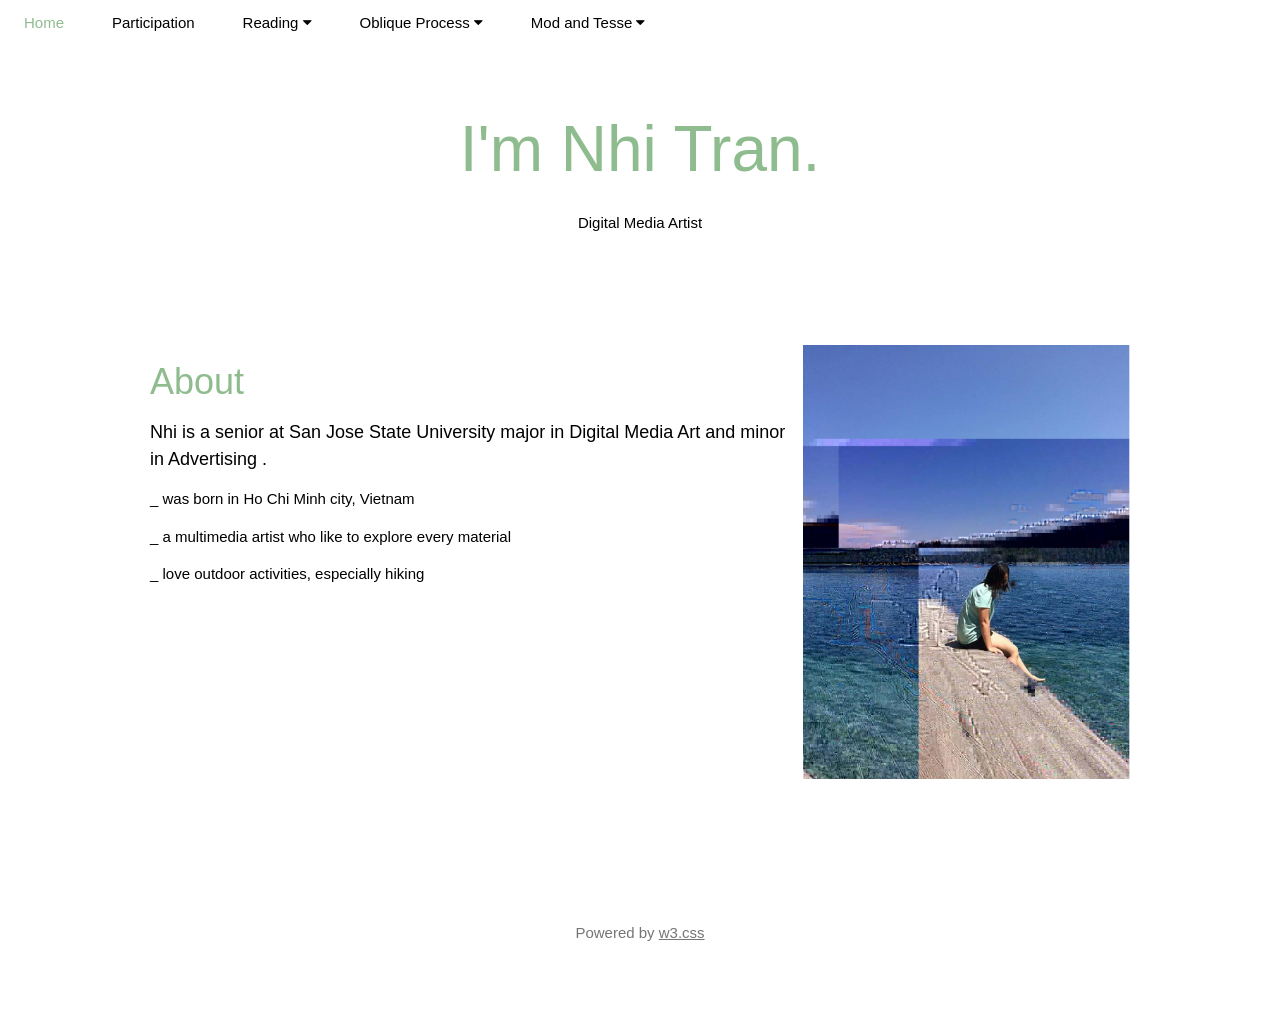
<file: index.html>
<!DOCTYPE html>
<html>
<title>Nhi Tran</title>
<meta charset="UTF-8">
<meta name="viewport" content="width=device-width, initial-scale=1">
<link rel="stylesheet" href="https://www.w3schools.com/w3css/4/w3.css">
<link rel="stylesheet" href="https://cdnjs.cloudflare.com/ajax/libs/font-awesome/4.7.0/css/font-awesome.min.css">
<style>
body {
    background-color:white;
    }, {font-family: "Lato", sans-serif}.mySlides {display:none}
</style>
<body>

<!-- Navbar -->
<div class="w3-bar">
  <div>
    <a href="index.html" class="w3-bar-item w3-button w3-padding-large w3-hover-none w3-hover-text-green" style="color:darkseagreen">Home</a>
    <a href="participation.html" class="w3-bar-item w3-button w3-padding-large w3-hover-none w3-text-black w3-hover-text-green">Participation</a>
    <div class="w3-dropdown-hover w3-hide-small">
      <button class="w3-padding-large w3-button w3-hover-none w3-text-black w3-hover-text-green" title="More">Reading <i class="fa fa-caret-down"></i></button>     
      <div class="w3-dropdown-content w3-bar-block">
        <a href="reading1.html" class="w3-bar-item w3-button w3-hover-none w3-text-black w3-hover-text-green">Reading 1</a>
      </div>
    </div>
    <div class="w3-dropdown-hover w3-hide-small">
      <button class="w3-padding-large w3-button w3-hover-none w3-text-black w3-hover-text-green" title="More">Oblique Process <i class="fa fa-caret-down"></i></button>     
      <div class="w3-dropdown-content w3-bar-block">
        <a href="strategies.html" class="w3-bar-item w3-button w3-hover-none w3-text-black w3-hover-text-green">Oblique Strategies</a>
        <a href="artworks.html" class="w3-bar-item w3-button w3-hover-none w3-text-black w3-hover-text-green">Artworks</a>
      </div>
    </div>
    <div class="w3-dropdown-hover w3-hide-small">
      <button class="w3-padding-large w3-button w3-hover-none w3-text-black w3-hover-text-green" title="More">Mod and Tesse <i class="fa fa-caret-down"></i></button>     
      <div class="w3-dropdown-content w3-bar-block">
        <a href="TnM_phase_1n2.html" class="w3-bar-item w3-button w3-hover-none w3-text-black w3-hover-text-green">Phase 1 and 2</a>
      </div>
    </div>
  </div>
</div>
<!-- Navbar on small screens (remove the onclick attribute if you want the navbar to always show on top of the content when clicking on the links) -->
<div id="navDemo" class="w3-bar-block w3-green w3-hide w3-hide-large w3-hide-medium w3-top" style="margin-top:46px">
  <a href="participation.html" class="w3-bar-item w3-button w3-padding-large" onclick="myFunction()">Participation</a>
  <a href="#band" class="w3-bar-item w3-button w3-padding-large" onclick="myFunction()">Oblique Process</a>
  <a href="artworks.html" class="w3-bar-item w3-button w3-padding-large" onclick="myFunction()">Artworks</a>
  <a href="TnM_phase_1n2.html" class="w3-bar-item w3-button w3-padding-large" onclick="myFunction()">Mod n Tesse Phase 1+2</a>
  <a href="reading1.html" class="w3-bar-item w3-button w3-padding-large" onclick="myFunction()">Reading 1</a>
</div>

<!-- Page Content -->
<div class="w3-padding-large" id="main">
  <!-- Header/Home -->
  <header class="w3-container w3-padding-32 w3-center" id="home">
    <h1 class="w3-jumbo"  style="color:darkseagreen"><span class="w3-hide-small">I'm</span> Nhi Tran.</h1>
    <p>Digital Media Artist</p>
  </header>

<!-- First Grid -->
<div class="w3-row-padding w3-padding-64 w3-container">
  <div class="w3-content">
    <div class="w3-twothird">
      <h1 style="color:darkseagreen">About</h1>
      <h5 class="w3-padding-50 w3-margin-right">Nhi is a senior at San Jose State University major in Digital Media Art and minor in Advertising .</h5>

      <p>_ was born in Ho Chi Minh city, Vietnam</p>
      <p>_ a multimedia artist who like to explore every material</p>
      <p>_ love outdoor activities, especially hiking</p>
        
    </div>

    <div class="w3-third w3-center">
      <img src="Media/Blue.jpg" alt="Nhi" class="w3-image">
    </div>
  </div>
</div>
    
     
    <!-- Footer -->
  <footer class="w3-content w3-padding-64 w3-text-grey w3-xlarge">
    <p class="w3-medium" style="text-align:center;">Powered by <a href="https://www.w3schools.com/w3css/default.asp" target="_blank" class="w3-hover-text-green">w3.css</a></p>
  <!-- End footer -->
  </footer>
    
<script>
// Used to toggle the menu on small screens when clicking on the menu button
function myFunction() {
  var x = document.getElementById("navDemo");
  if (x.className.indexOf("w3-show") == -1) {
    x.className += " w3-show";
  } else { 
    x.className = x.className.replace(" w3-show", "");
  }
}

// When the user clicks anywhere outside of the modal, close it
var modal = document.getElementById('ticketModal');
window.onclick = function(event) {
  if (event.target == modal) {
    modal.style.display = "none";
  }
}
</script>

<!-- END PAGE CONTENT -->
</div>

</body>
</html>
</file>
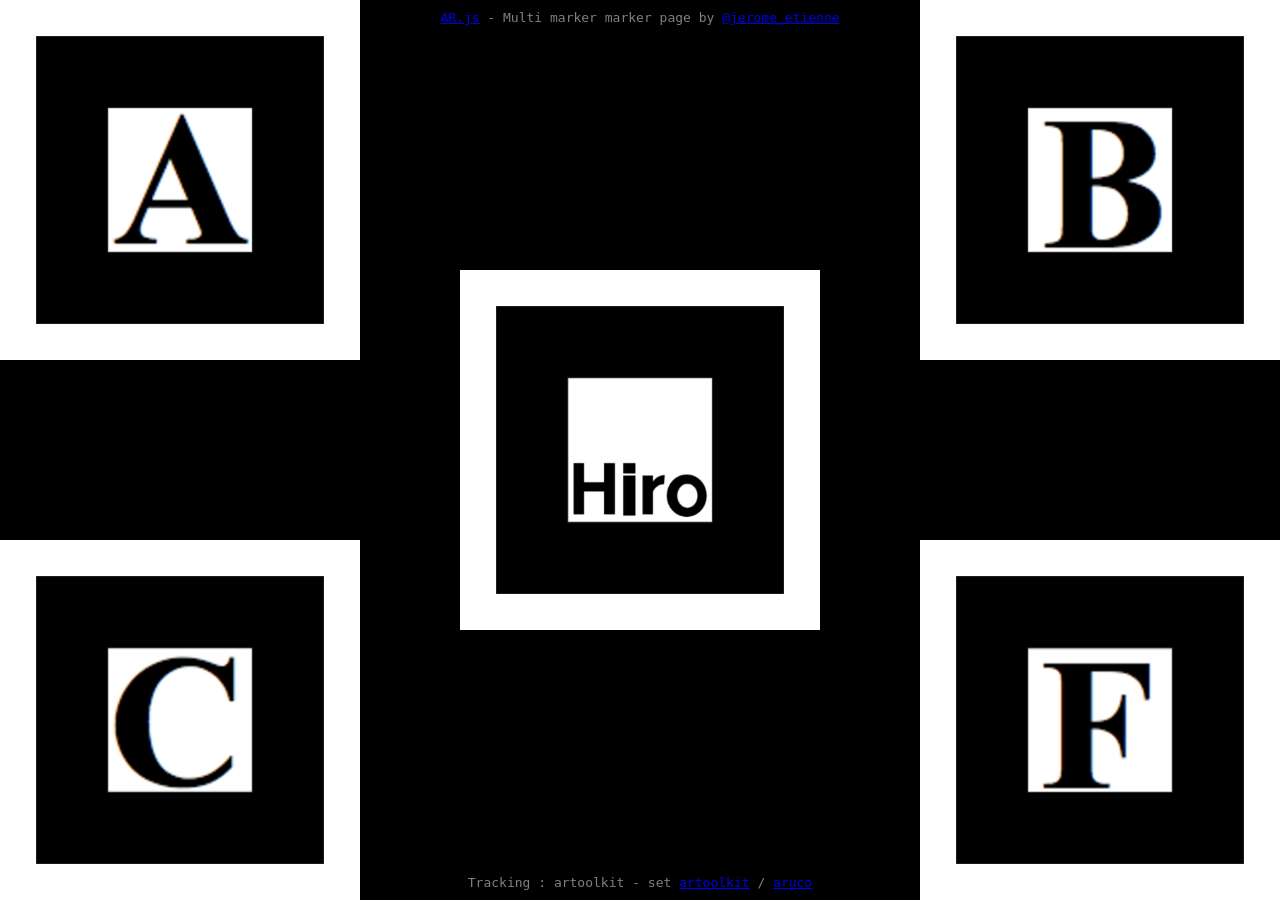
<file: AR.js/three.js/examples/multi-markers/markers-page/index.html>
<!DOCTYPE html>
<meta name="viewport" content="width=device-width, user-scalable=no, minimum-scale=1.0, maximum-scale=1.0">
<style media='screen'>
	body {
		background-color: #000;
		color: grey;
	}
	.marker-image {
		width: auto;
		height:40%;
		pointer-events: none;
	}

	@media screen and (orientation:portrait) {
		.marker-image {
			width:40%;
			height: auto;
		}
	}

	.marker-center {
		position: absolute;
		top: 50%;
		left: 50%;
		/* bring your own prefixes */
		transform: translate(-50%, -50%);		
	}
	.marker-topleft {
		position: absolute;
		top: 0;
		left: 0;
	}
	.marker-topright {
		position: absolute;
		top: 0;
		right: 0;
	}
	.marker-bottomleft {
		position: absolute;
		bottom: 0;
		left: 0;
	}
	.marker-bottomright{
		position: absolute;
		bottom: 0;
		right: 0;
	}
	
	.trackingBackend-aruco .markers-artoolkit {
		display : none;
	}
	.trackingBackend-aruco .markers-aruco {
		display : block;
	}
	.trackingBackend-artoolkit .markers-artoolkit {
		background-color: #444;
		display : block;
	}
	.trackingBackend-artoolkit .markers-aruco {
		display : none;
	}
</style>
<body style='margin : 0px; overflow: hidden; font-family: Monospace;'>
	<div style='position: absolute; top: 10px; width:100%; text-align: center;';>
		<a href='https://github.com/jeromeetienne/AR.js/' target='_blank'>AR.js</a> - Multi marker marker page
		by <a href='https://twitter.com/jerome_etienne' target='_blank'>@jerome_etienne</a>
	</div>
	<div style='position: absolute; bottom: 10px; width:100%; text-align: center;';>
		Tracking : <span id='currentTracking'></span>
		- set
		<a href='javascript:void(0)' onclick='setTrackingBackend("artoolkit")'>artoolkit</a> /
		<a href='javascript:void(0)' onclick='setTrackingBackend("aruco")'>aruco</a>
	</div>
	<div class='markers-aruco'>
		<img class='marker-center marker-image' src='../../../../three.js/src/threex/threex-aruco/examples/images/1001.png'>
		<img class='marker-topleft marker-image' src='../../../../three.js/src/threex/threex-aruco/examples/images/1002.png'>
		<img class='marker-topright marker-image' src='../../../../three.js/src/threex/threex-aruco/examples/images/1003.png'>
		<img class='marker-bottomleft marker-image' src='../../../../three.js/src/threex/threex-aruco/examples/images/1004.png'>
		<img class='marker-bottomright marker-image' src='../../../../three.js/src/threex/threex-aruco/examples/images/1005.png'>
	</div>
	<div class='markers-artoolkit'>
		<img class='marker-center marker-image' src='../../../../three.js/examples/marker-training/examples/pattern-images/pattern-hiro.png'>
		<img class='marker-topleft marker-image' src='../../../../three.js/examples/marker-training/examples/pattern-images/pattern-letterA.png'>
		<img class='marker-topright marker-image' src='../../../../three.js/examples/marker-training/examples/pattern-images/pattern-letterB.png'>
		<img class='marker-bottomleft marker-image' src='../../../../three.js/examples/marker-training/examples/pattern-images/pattern-letterC.png'>
		<img class='marker-bottomright marker-image' src='../../../../three.js/examples/marker-training/examples/pattern-images/pattern-letterF.png'>
	</div>
	<script>
		// honor trackingBackend
		var trackingBackend = location.hash.substring(1) || 'artoolkit'
		setTrackingBackend(trackingBackend)
		
		function setTrackingBackend(trackingBackend){
			document.body.classList.remove('trackingBackend-artoolkit')			
			document.body.classList.remove('trackingBackend-aruco')			
			document.querySelector('#currentTracking').innerHTML = trackingBackend
			if( trackingBackend === 'artoolkit' ){
				document.body.classList.add('trackingBackend-artoolkit')
			}else if( trackingBackend === 'aruco' ){
				document.body.classList.add('trackingBackend-aruco')			
			}else console.assert(false)
		}
	</script>
</body>
</file>
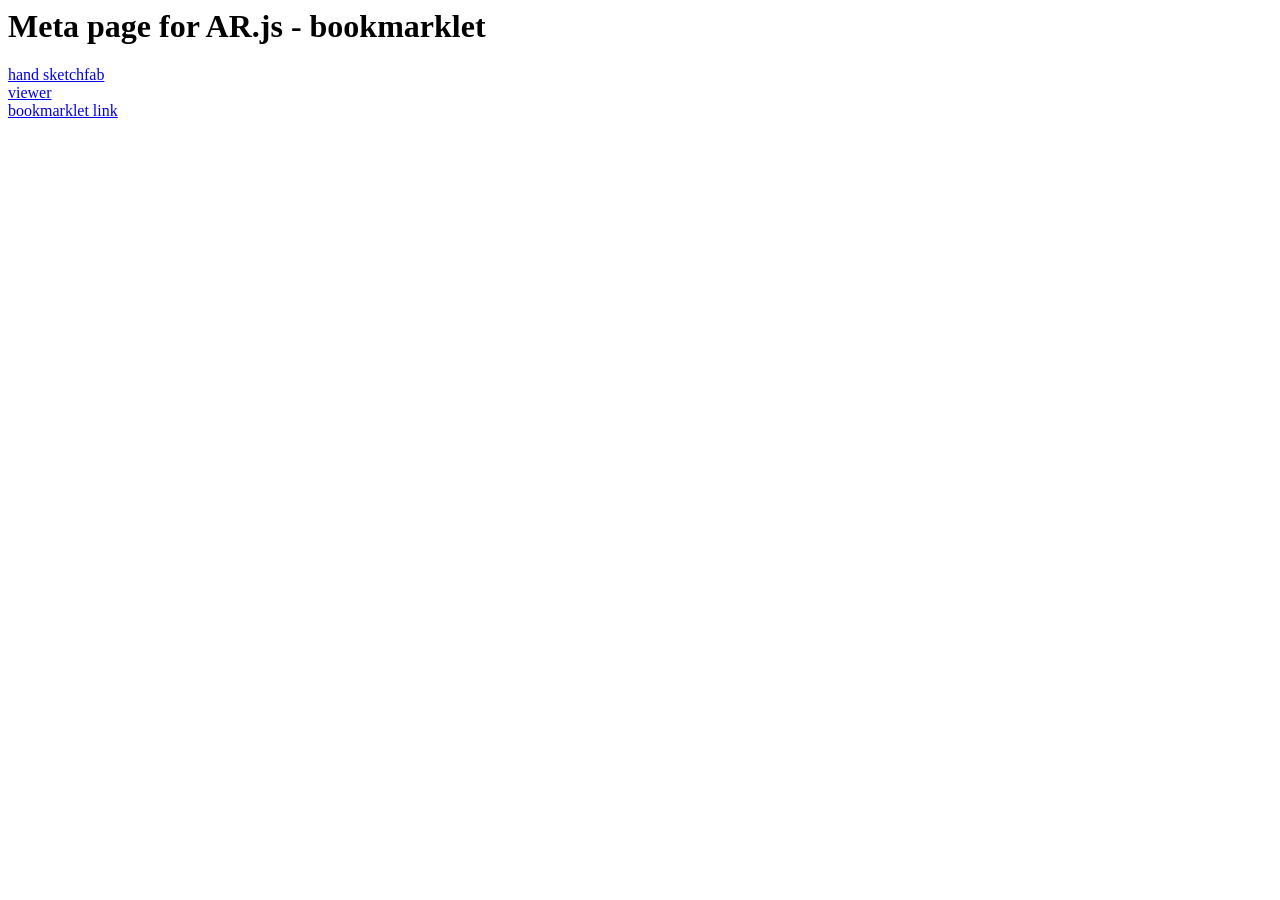
<file: AR.js/three.js/experiments/sketchfab/examples/index.html>
<body>
<h1>Meta page for AR.js - bookmarklet</h1>	
	
<a href='https://sketchfab.com/models/d6c802a74a174c8c805deb20186d1877'>hand sketchfab</a>
<br>
<a href='viewer.html'>viewer</a>
<br>
	
<script>
	var url= `
	javascript:(function(){ 
		var jsCode = document.createElement('script'); 
		jsCode.setAttribute('src', 'http://127.0.0.1:8080/three.js/examples/sketchfab/src/bookmarklet.js');
		document.body.appendChild(jsCode);
	}());`

	var domElement = document.createElement('a')
	domElement.innerHTML = 'bookmarklet link'
	domElement.href = url
	document.body.appendChild(domElement)
	
</script></body>
</file>
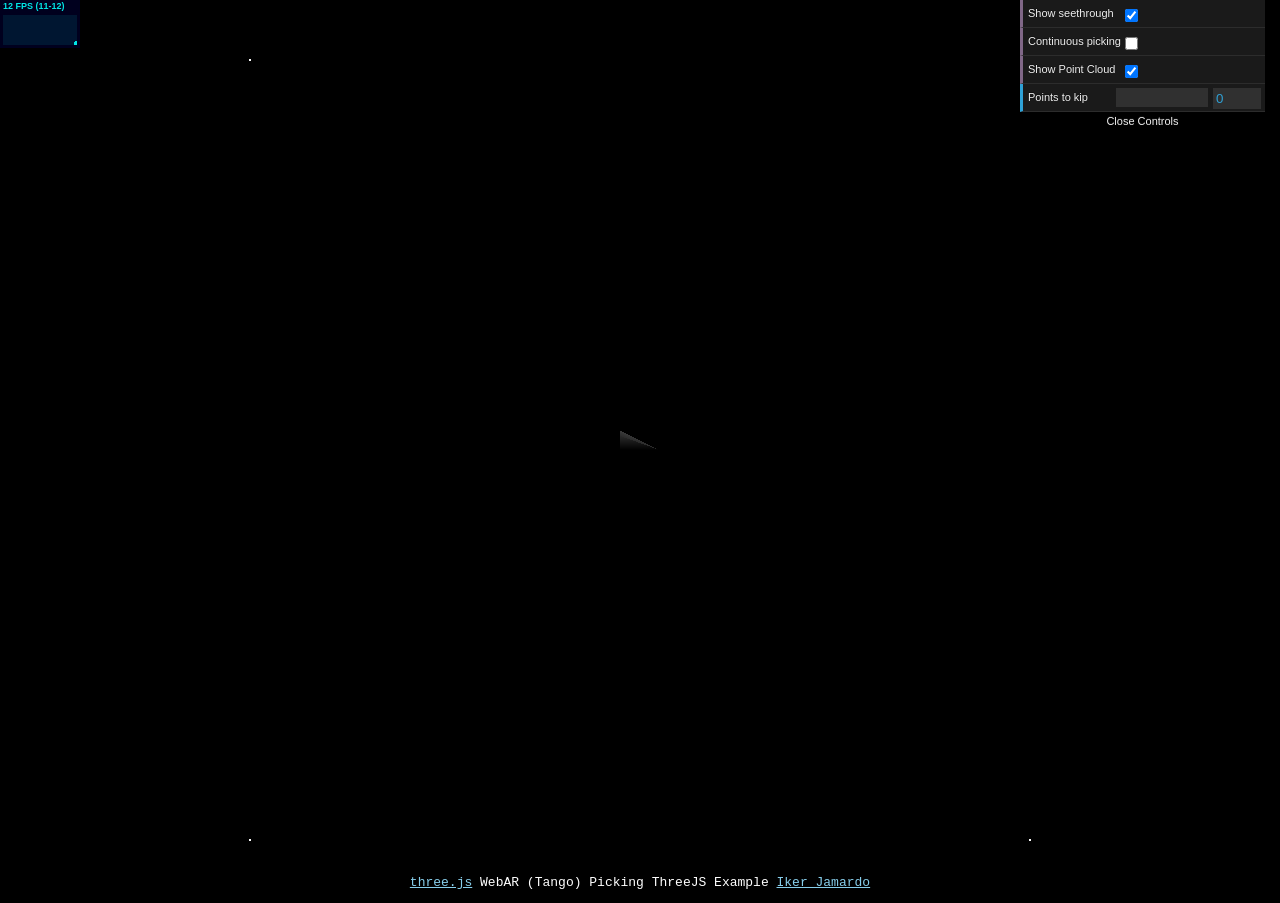
<file: AR.js/three.js/experiments/webvr-tracking/tmp/picking-original/index.html>
<!--
/*
 * Copyright 2017 Google Inc. All Rights Reserved.
 * Licensed under the Apache License, Version 2.0 (the "License");
 * you may not use this file except in compliance with the License.
 * You may obtain a copy of the License at
 *
 *     http://www.apache.org/licenses/LICENSE-2.0
 *
 * Unless required by applicable law or agreed to in writing, software
 * distributed under the License is distributed on an "AS IS" BASIS,
 * WITHOUT WARRANTIES OR CONDITIONS OF ANY KIND, either express or implied.
 * See the License for the specific language governing permissions and
 * limitations under the License.
 */
-->
<!DOCTYPE html>
<html lang="en">
  <head>
  <script>
    // Catch any possible error and show an alert. 
    // Useful for "hacky" debugging.
     window.addEventListener('error', function(event) {
      var errorMessage = event.message;
      var url = event.filename;
      var lineNumber = event.lineno;
      var columnNumber = event.colno;
      alert("ERROR: " + errorMessage + " at " + url + " : " + lineNumber + 
        " : " + columnNumber);
    });
  </script>
  <title>WebAR (Tango) Picking ThreeJS Example</title>
  <meta charset="utf-8">
  <meta name="viewport" content="width=device-width, user-scalable=no,
    minimum-scale=1.0, maximum-scale=1.0">
  <style>
    body {
      font-family: Monospace;
      background-color: #000000;
      margin: 0px;
      overflow: hidden;
    }

    #info {
      color: #fff;
      position: absolute;
      bottom: 10px;
      width: 100%;
      text-align: center;
      z-index: 100;
      display:block;

    }

    a { color: skyblue }
  </style>
  </head>
  <body>
    <div id="info">
      <a href="http://threejs.org" target="_blank">three.js</a>
      WebAR (Tango) Picking ThreeJS Example
      <a href="https://github.com/judax" target="_blank">Iker Jamardo</a>
    </div>

    <script src="libs/third_party/three.js"></script>
    <script src="libs/third_party/Detector.js"></script>
    <script src="libs/third_party/stats.min.js"></script>
    <script src="libs/third_party/VRControls.js"></script>
    <script src="libs/third_party/dat.gui.min.js"></script>

    <script src="libs/THREE.WebAR.js"></script>

    <script>
      function GUI() {
        this.showSeeThroughCamera = true;
        this.continuousPicking = false;
        this.showPointCloud = true;
        this.pointsToSkip = 0;
        return this;
      }

      if ( ! Detector.webgl ) Detector.addGetWebGLMessage();

      var container, stats;
      var cameraOrtho, cameraPersp, cameraScene, scene, renderer, cameraMesh;
      var pointCloud, points;
      var vrDisplay;
      var model;
      var gui;
      var pos = new THREE.Vector3(); // Avoid GC.

      var MODEL_SIZE_IN_METERS = 0.1;

      // WebAR is currently based on the WebVR API so try to find the right
      // VRDisplay instance.
      if (navigator.getVRDisplays) {
        navigator.getVRDisplays().then(function(vrDisplays) {
          if (vrDisplays && vrDisplays.length > 0) {
            for (var i = 0; !vrDisplay && i < vrDisplays.length; i++) {
              vrDisplay = vrDisplays[i];
              if (vrDisplay.displayName !== "Tango VR Device") {
                vrDisplay = null;
              }
            }
          }
          if (!vrDisplay) {
            alert("No Tango WebAR VRDisplay found. Falling back to a video.");
          }
          init(vrDisplay);
          updateAndRender();  
        });
      }
      else {
        alert("No navigator.getVRDisplays. Falling back to a video.");
        init();
        updateAndRender();
      }

      function init(vrDisplay) {
        // Initialize the dat.GUI.
        var datGUI = new dat.GUI();
        gui = new GUI();
        datGUI.add(gui, "showSeeThroughCamera").name("Show seethrough camera");
        datGUI.add(gui, "continuousPicking").name("Continuous picking");
        datGUI.add(gui, "showPointCloud").onFinishChange(function(value) {
          if (value) {
            scene.add(points)
          }
          else {
            scene.remove(points);
          }
        }).name("Show Point Cloud");
        datGUI.add(gui, "pointsToSkip", 0, 10).name("Points to kip");

        // Initialize everything related to ThreeJS.
        container = document.createElement( 'div' );
        document.body.appendChild( container );

        // Create the see through camera scene and camera
        cameraScene = new THREE.Scene();
        cameraOrtho = new THREE.OrthographicCamera( -1, 1, 1, -1, 0, 100 );
        cameraMesh = THREE.WebAR.createVRSeeThroughCameraMesh(vrDisplay, 'videos/sintel.webm');
        cameraScene.add(cameraMesh);

        // Create the 3D scene and camera
        scene = new THREE.Scene();
        // Use the THREE.WebAR utility to create a perspective camera
        // suited to the actual see through camera parameters.
        cameraPersp = 
          THREE.WebAR.createVRSeeThroughCamera(vrDisplay, 0.01, 100);
        // Create a cube model of 10 cm size.
        model = new THREE.Mesh(new THREE.ConeBufferGeometry(
          MODEL_SIZE_IN_METERS / 2, MODEL_SIZE_IN_METERS), 
          new THREE.MeshLambertMaterial( {color: 0x888888 } ));
        // Apply a rotation to the model so it faces in the direction of the
        // normal of the plane when the picking based reorientation is done
        model.geometry.applyMatrix(
          new THREE.Matrix4().makeRotationZ(THREE.Math.degToRad(-90)));
        model.position.set(0, 0, -2);
        scene.add(model);
        var pointsMaterial = new THREE.PointsMaterial( 
          { size: 0.01, vertexColors: THREE.VertexColors } );
        pointsMaterial.depthWrite = false;
        pointCloud = new THREE.WebAR.VRPointCloud(vrDisplay, true);
        points = new THREE.Points(pointCloud.getBufferGeometry(),
          pointsMaterial);
        // Points are changing all the time so calculating the frustum culling
        // volume is not very convenient.
        points.frustumCulled = false;
        points.renderDepth = 0;
        if (gui.showPointCloud)
          scene.add(points);

        // Control the perspective camera using the VR pose.
        vrControls = new THREE.VRControls(cameraPersp);

        // Add some lighting
        var directionalLight = new THREE.DirectionalLight( 0xffffff, 0.5 );
        directionalLight.position.set( 0, 1, 0);
        scene.add( directionalLight );

        // Create the renderer
        renderer = new THREE.WebGLRenderer();
        renderer.setPixelRatio( window.devicePixelRatio );
        renderer.setSize( window.innerWidth, window.innerHeight );
        // It is important to specify that the color buffer should not be
        // automatically cleared. The see through camera will render the whole
        // background.
        renderer.autoClear = false;
        document.body.appendChild( renderer.domElement );

        // Create a way to measure performance
        stats = new Stats();
        container.appendChild( stats.dom );

        // Control the resizing of the window to correctly display the scene.
        window.addEventListener( 'resize', onWindowResize, false );

        // Wherever the user clicks in the screen, place the model.
        renderer.domElement.addEventListener("click", function(event) {
          pos.x = event.pageX / window.innerWidth;
          pos.y = event.pageY / window.innerHeight;
          picking();
        });
      }

      function picking() {
        if (vrDisplay) {
          var pointAndPlane = 
            vrDisplay.getPickingPointAndPlaneInPointCloud(pos.x, pos.y);
          if (pointAndPlane) {
            // Orient and position the model in the picking point according
            // to the picking plane. The offset is half of the model size.
            THREE.WebAR.
              positionAndRotateObject3DWithPickingPointAndPlaneInPointCloud(
                pointAndPlane, model, MODEL_SIZE_IN_METERS / 2);
          }
          else {
            console.warn("Could not retrieve the correct point and plane.");
          }
        }
      }

      function onWindowResize() {
        THREE.WebAR.resizeVRSeeThroughCamera(vrDisplay, cameraPersp);
        renderer.setSize( window.innerWidth, window.innerHeight );
      }

      function updateAndRender() {
        // UPDATE

        stats.update();

        // Update the perspective scene
        vrControls.update();

        // Update the point cloud. Only if the point cloud will be shown the
        // geometry is also updated.
        pointCloud.update(gui.showPointCloud, gui.pointsToSkip);

        // If continuous picking is enabled, use the center of the screen
        // to continuously pick.
        if (gui.continuousPicking) {
          pos.x = 0.5;
          pos.y = 0.5;
          picking();
        }

        // Make sure that the camera is correctly displayed depending on the
        // device and camera orientations.
        THREE.WebAR.updateCameraMeshOrientation(vrDisplay, cameraMesh);

        // RENDER

        // Render the see through camera scene
        renderer.clear();

        if (gui.showSeeThroughCamera)
          renderer.render( cameraScene, cameraOrtho );

        // Render the perspective scene
        renderer.clearDepth();

        renderer.render( scene, cameraPersp );

        requestAnimationFrame( updateAndRender );
      }

    </script>
  </body>
</html>
</file>
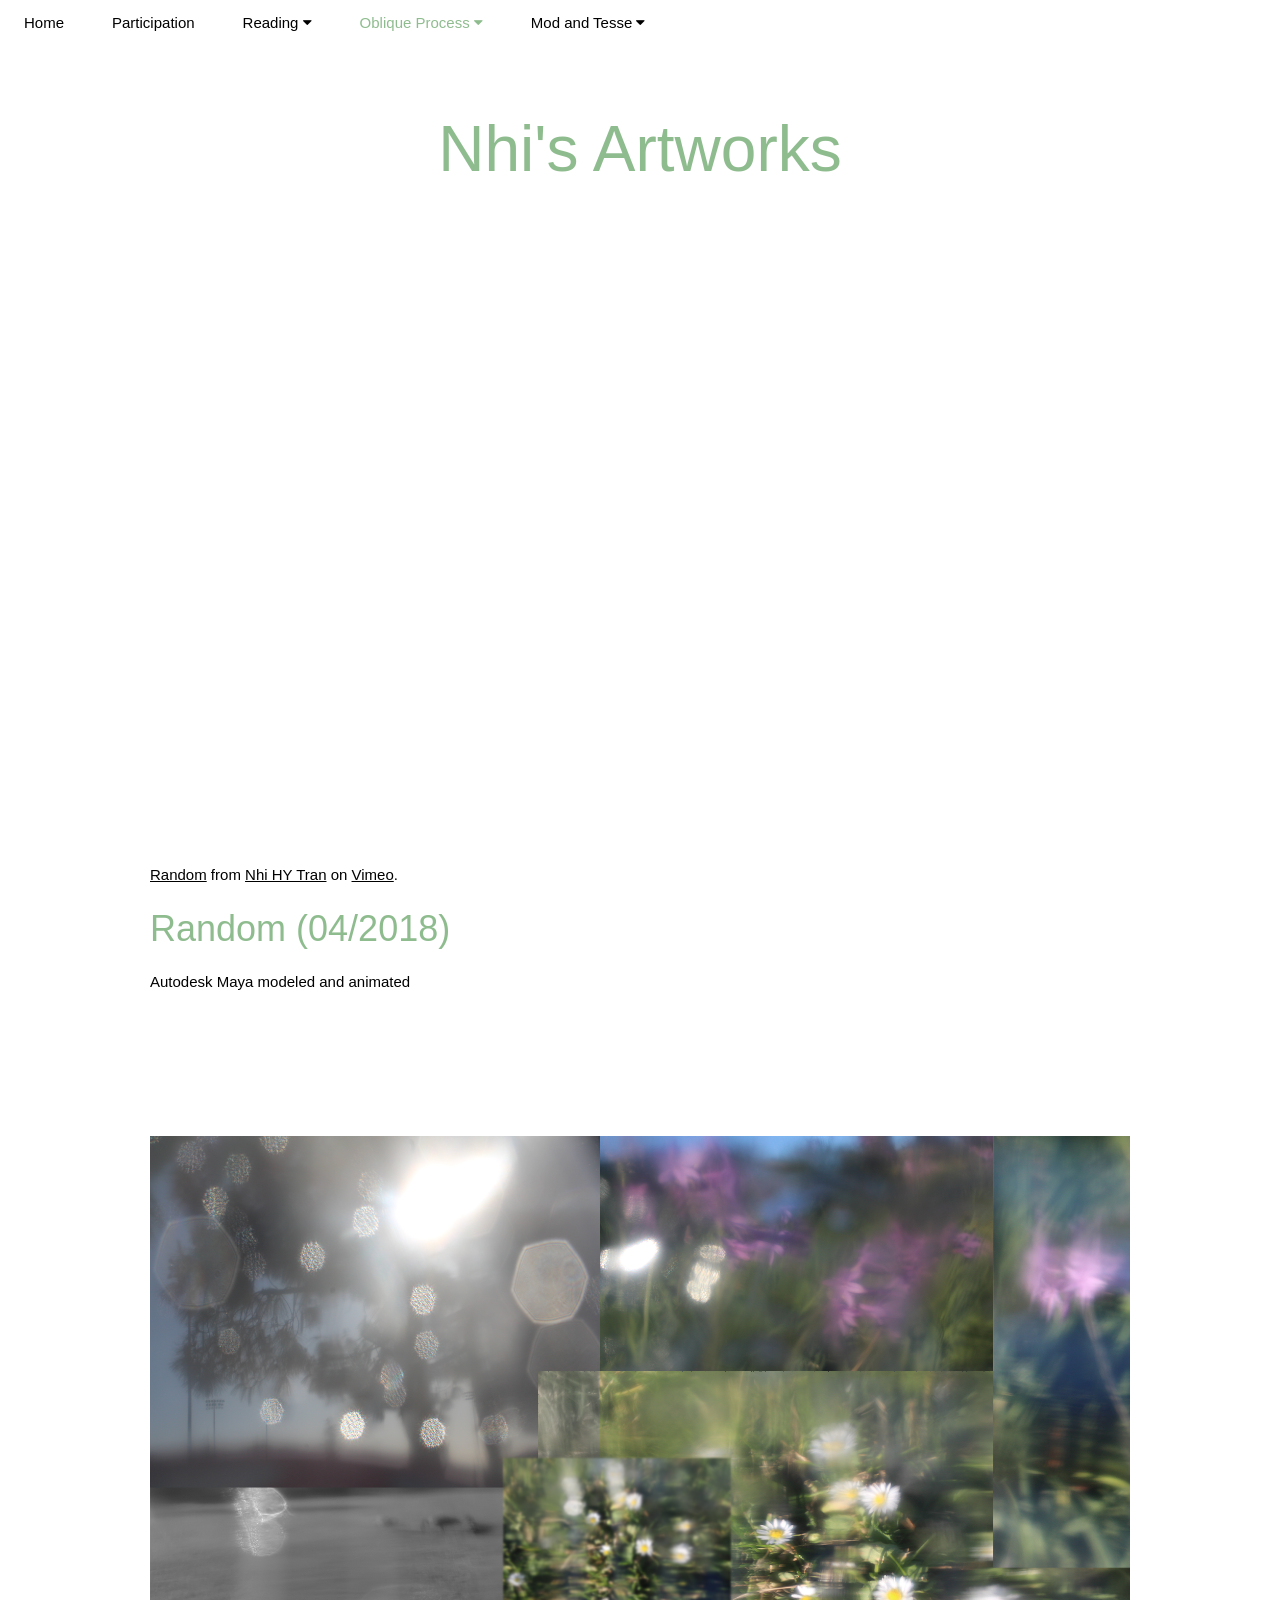
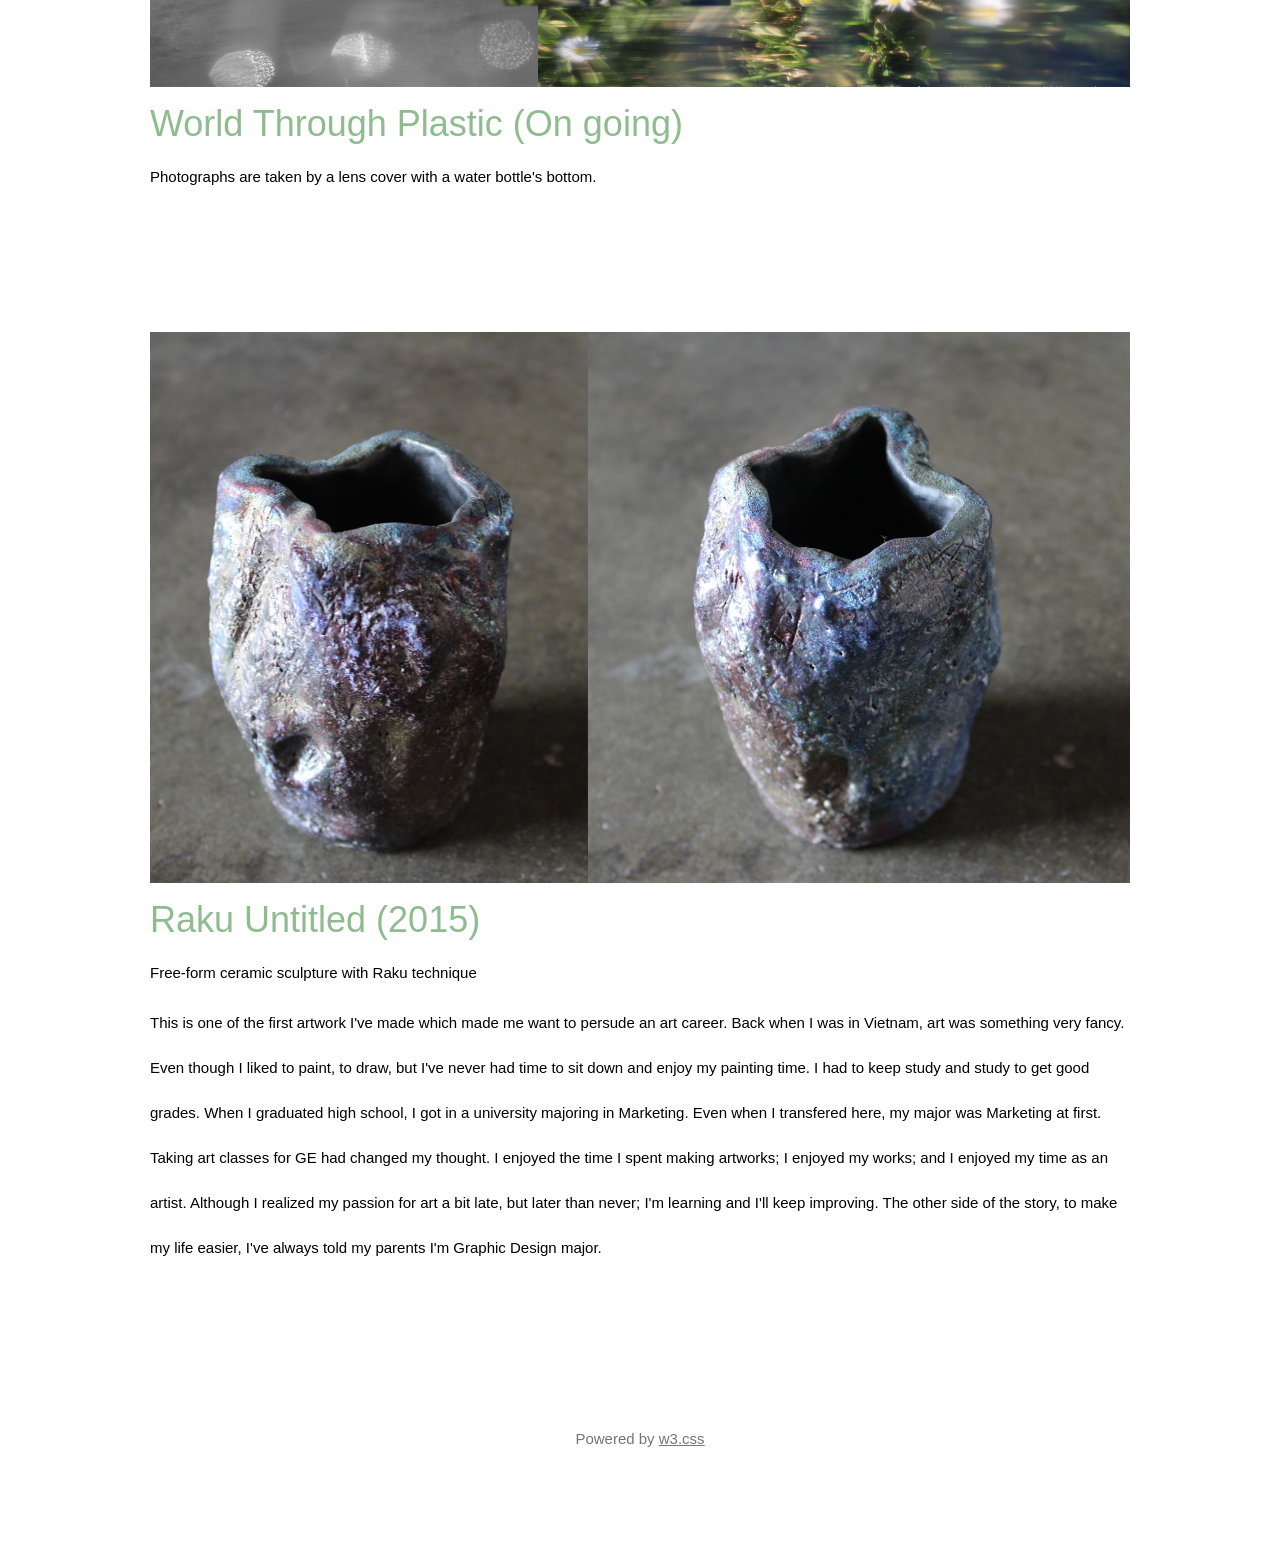
<file: artworks.html>
<!DOCTYPE html>
<html>
<title>Artworks</title>
<meta charset="UTF-8">
<meta name="viewport" content="width=device-width, initial-scale=1">
<link rel="stylesheet" href="https://www.w3schools.com/w3css/4/w3.css">
<link rel="stylesheet" href="https://cdnjs.cloudflare.com/ajax/libs/font-awesome/4.7.0/css/font-awesome.min.css">
<style>
p.big {
  line-height: 3;
}
body {
    background-color:white;
    }, {font-family: "Lato", sans-serif}.mySlides {display:none}
</style>
<body>

<!-- Navbar -->
<div class="w3-bar">
  <div>
    <a href="index.html" class="w3-bar-item w3-button w3-padding-large w3-hover-none w3-text-black w3-hover-text-green">Home</a>
    <a href="participation.html" class="w3-bar-item w3-button w3-padding-large w3-hover-none w3-text-black w3-hover-text-green">Participation</a>
    <div class="w3-dropdown-hover w3-hide-small">
      <button class="w3-padding-large w3-button w3-hover-none w3-text-black w3-hover-text-green" title="More">Reading <i class="fa fa-caret-down"></i></button>     
      <div class="w3-dropdown-content w3-bar-block">
        <a href="reading1.html" class="w3-bar-item w3-button w3-hover-none w3-text-black w3-hover-text-green">Reading 1</a>
      </div>
    </div>
    <div class="w3-dropdown-hover w3-hide-small">
      <button class="w3-padding-large w3-button" title="More" style="color:darkseagreen">Oblique Process <i class="fa fa-caret-down"></i></button>     
      <div class="w3-dropdown-content w3-bar-block">
        <a href="strategies.html" class="w3-bar-item w3-button w3-hover-none w3-text-black w3-hover-text-green">Oblique Strategies</a>
        <a href="artworks.html" class="w3-bar-item w3-button w3-hover-none w3-text-black w3-hover-text-green">Artworks</a>
      </div>
    </div>
    <div class="w3-dropdown-hover w3-hide-small">
      <button class="w3-padding-large w3-button w3-hover-none w3-text-black w3-hover-text-green" title="More">Mod and Tesse <i class="fa fa-caret-down"></i></button>     
      <div class="w3-dropdown-content w3-bar-block">
        <a href="TnM_phase_1n2.html" class="w3-bar-item w3-button w3-hover-none w3-text-black w3-hover-text-green">Phase 1 and 2</a>
      </div>
    </div>
  </div>
</div>
<!-- Navbar on small screens (remove the onclick attribute if you want the navbar to always show on top of the content when clicking on the links) -->
<div id="navDemo" class="w3-bar-block w3-green w3-hide w3-hide-large w3-hide-medium w3-top" style="margin-top:46px">
  <a href="participation.html" class="w3-bar-item w3-button w3-padding-large" onclick="myFunction()">Participation</a>
  <a href="strategies.html" class="w3-bar-item w3-button w3-padding-large" onclick="myFunction()">Oblique Strategies</a>
  <a href="artworks.html" class="w3-bar-item w3-button w3-padding-large" onclick="myFunction()">Artworks</a>
  <a href="TnM_phase_1n2.html" class="w3-bar-item w3-button w3-padding-large" onclick="myFunction()">Mod n Tesse Phase 1+2</a>
  <a href="reading1.html" class="w3-bar-item w3-button w3-padding-large" onclick="myFunction()">Reading 1</a>
</div>

<!-- Page Content -->
<div class="w3-padding-large" id="main">
  <!-- Header/Home -->
  <header class="w3-container w3-padding-32 w3-center" id="home">
    <h1 class="w3-jumbo"  style="color:darkseagreen">Nhi's Artworks</h1>
  </header>

<!-- First Grid -->
<div class="w3-row-padding w3-padding-64 w3-container">
  <div class="w3-content">
    <div>
      <iframe src="https://player.vimeo.com/video/360929973" width="960" height="540" frameborder="0" allow="autoplay; fullscreen" allowfullscreen></iframe>
<p><a href="https://vimeo.com/360929973">Random</a> from <a href="https://vimeo.com/user79557601">Nhi HY Tran</a> on <a href="https://vimeo.com">Vimeo</a>.</p>
      <h1 style="color:darkseagreen">Random (04/2018)</h1>
      <p>Autodesk Maya modeled and animated</p>
    </div>
  </div>
</div>
<!-- Second Grid -->
<div class="w3-row-padding w3-padding-64 w3-container">
  <div class="w3-content">
    <div>
      <img src="Media/Blur.png" alt="Blur" class="w3-image">
      <h1 style="color:darkseagreen">World Through Plastic (On going)</h1>
      <p>Photographs are taken by a lens cover with a water bottle's bottom.</p>
    </div>
  </div>
</div>
<!-- Third Grid -->
<div class="w3-row-padding w3-padding-64 w3-container">
  <div class="w3-content">
    <div>
      <img src="Media/Raku%20Untitled.png" alt="Untitled" class="w3-image">
      <h1 style="color:darkseagreen">Raku Untitled (2015)</h1>
      <p>Free-form ceramic sculpture with Raku technique</p>
      <p class="big">This is one of the first artwork I've made which made me want to persude an art career. Back when I was in Vietnam, art was something very fancy. Even though I liked to paint, to draw, but I've never had time to sit down and enjoy my painting time. I had to keep study and study to get good grades. When I graduated high school, I got in a university majoring in Marketing. Even when I transfered here, my major was Marketing at first. Taking art classes for GE had changed my thought. I enjoyed the time I spent making artworks; I enjoyed my works; and I enjoyed my time as an artist. Although I realized my passion for art a bit late, but later than never; I'm learning and I'll keep improving. The other side of the story, to make my life easier, I've always told my parents I'm Graphic Design major.</p>
    </div>
  </div>
</div>
     
    <!-- Footer -->
  <footer class="w3-content w3-padding-64 w3-text-grey w3-xlarge">
    <p class="w3-medium" style="text-align:center;">Powered by <a href="https://www.w3schools.com/w3css/default.asp" target="_blank" class="w3-hover-text-green">w3.css</a></p>
  <!-- End footer -->
  </footer>
    
<script>
// Used to toggle the menu on small screens when clicking on the menu button
function myFunction() {
  var x = document.getElementById("navDemo");
  if (x.className.indexOf("w3-show") == -1) {
    x.className += " w3-show";
  } else { 
    x.className = x.className.replace(" w3-show", "");
  }
}

// When the user clicks anywhere outside of the modal, close it
var modal = document.getElementById('ticketModal');
window.onclick = function(event) {
  if (event.target == modal) {
    modal.style.display = "none";
  }
}
</script>

<!-- END PAGE CONTENT -->
</div>

</body>
</html>
</file>
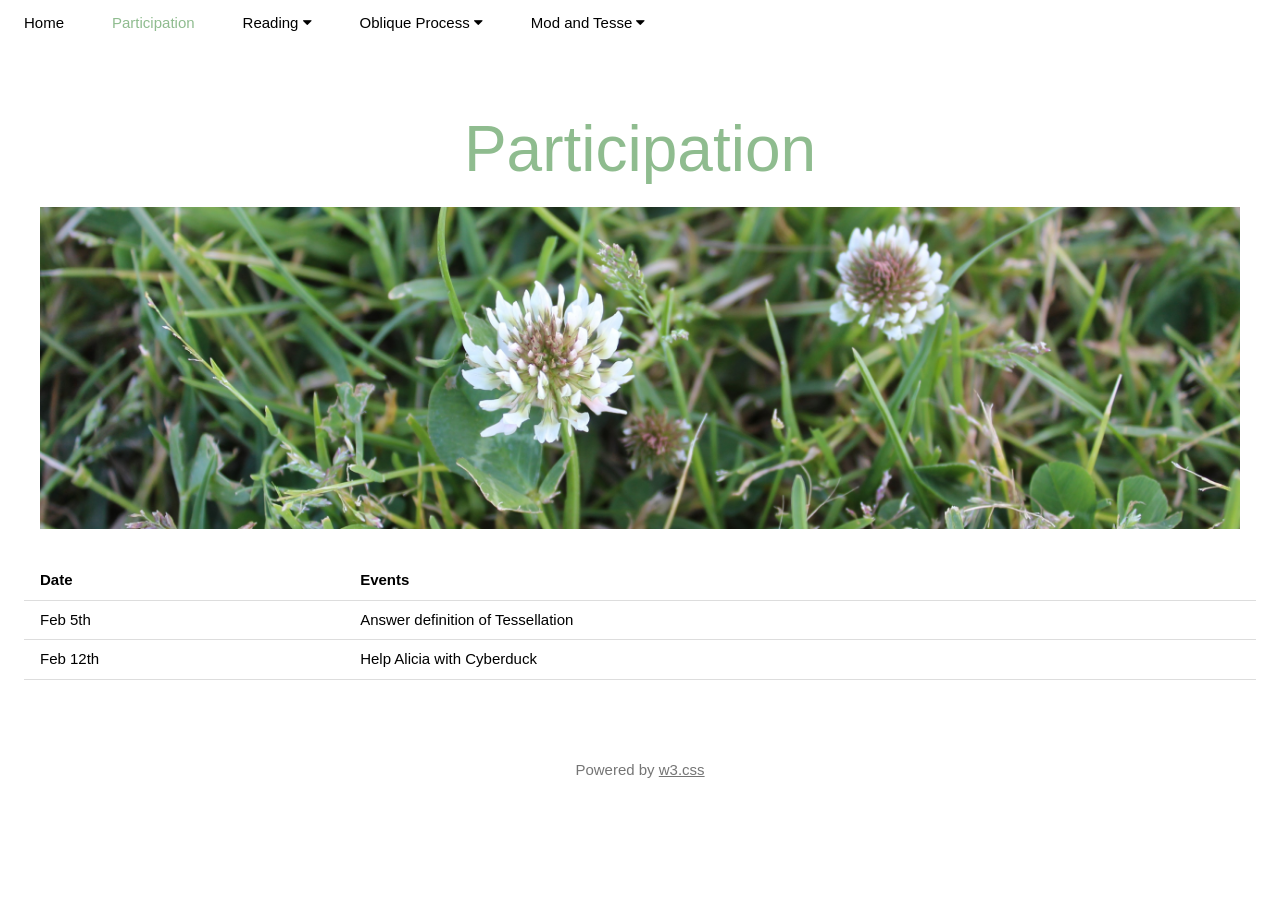
<file: participation.html>
<!DOCTYPE html>
<html>
<title>Participation</title>
<meta charset="UTF-8">
<meta name="viewport" content="width=device-width, initial-scale=1">
<link rel="stylesheet" href="https://www.w3schools.com/w3css/4/w3.css">
<link rel="stylesheet" href="https://cdnjs.cloudflare.com/ajax/libs/font-awesome/4.7.0/css/font-awesome.min.css">
<style>
body {
    background-color:white;
    }, {font-family: "Lato", sans-serif}.mySlides {display:none}
</style>
<body>

<!-- Navbar -->
<div class="w3-bar">
  <div>
    <a href="index.html" class="w3-bar-item w3-button w3-padding-large w3-hover-none w3-text-black w3-hover-text-green">Home</a>
    <a href="participation.html" class="w3-bar-item w3-button w3-padding-large w3-hover-none" style="color:darkseagreen">Participation</a>
    <div class="w3-dropdown-hover w3-hide-small">
      <button class="w3-padding-large w3-button w3-hover-none w3-text-black w3-hover-text-green" title="More">Reading <i class="fa fa-caret-down"></i></button>     
      <div class="w3-dropdown-content w3-bar-block">
        <a href="reading1.html" class="w3-bar-item w3-button w3-hover-none w3-text-black w3-hover-text-green">Reading 1</a>
      </div>
    </div>
    <div class="w3-dropdown-hover w3-hide-small">
      <button class="w3-padding-large w3-button w3-hover-none w3-text-black w3-hover-text-green" title="More">Oblique Process <i class="fa fa-caret-down"></i></button>     
      <div class="w3-dropdown-content w3-bar-block">
        <a href="strategies.html" class="w3-bar-item w3-button w3-hover-none w3-text-black w3-hover-text-green">Oblique Strategies</a>
        <a href="artworks.html" class="w3-bar-item w3-button w3-hover-none w3-text-black w3-hover-text-green">Artworks</a>
      </div>
    </div>
    <div class="w3-dropdown-hover w3-hide-small">
      <button class="w3-padding-large w3-button w3-hover-none w3-text-black w3-hover-text-green" title="More">Mod and Tesse <i class="fa fa-caret-down"></i></button>     
      <div class="w3-dropdown-content w3-bar-block">
        <a href="TnM_phase_1n2.html" class="w3-bar-item w3-button w3-hover-none w3-text-black w3-hover-text-green">Phase 1 and 2</a>
      </div>
    </div>
  </div>
</div>
<!-- Navbar on small screens (remove the onclick attribute if you want the navbar to always show on top of the content when clicking on the links) -->
<div id="navDemo" class="w3-bar-block w3-green w3-hide w3-hide-large w3-hide-medium w3-top" style="margin-top:46px">
  <a href="participation.html" class="w3-bar-item w3-button w3-padding-large" onclick="myFunction()">Participation</a>
  <a href="strategies.html" class="w3-bar-item w3-button w3-padding-large" onclick="myFunction()">Oblique Process</a>
  <a href="artworks.html" class="w3-bar-item w3-button w3-padding-large" onclick="myFunction()">Artworks</a>
  <a href="TnM_phase_1n2.html" class="w3-bar-item w3-button w3-padding-large" onclick="myFunction()">Mod n Tesse Phase 1+2</a>
  <a href="reading1.html" class="w3-bar-item w3-button w3-padding-large" onclick="myFunction()">Reading 1</a>
</div>

<!-- Page Content -->
<div class="w3-padding-large" id="main">
  <!-- Header/Home -->
  <header class="w3-container w3-padding-32 w3-center" id="home">
    <h1 class="w3-jumbo"  style="color:darkseagreen">Participation</h1>
    <img src="Media/Cover.JPG" alt="Cover" class="w3-image">
  </header>

  <table class="w3-table w3-bordered">
    <tr>
      <th>Date</th>
      <th>Events</th>
    </tr>
    <tr>
      <td>Feb 5th</td>
      <td>Answer definition of Tessellation</td>
    </tr>
    <tr>
      <td>Feb 12th</td>
      <td>Help Alicia with Cyberduck</td>
    </tr>
  </table>
    
     
    <!-- Footer -->
  <footer class="w3-content w3-padding-64 w3-text-grey w3-xlarge">
    <p class="w3-medium" style="text-align:center;">Powered by <a href="https://www.w3schools.com/w3css/default.asp" target="_blank" class="w3-hover-text-green">w3.css</a></p>
  <!-- End footer -->
  </footer>
    
<script>
// Used to toggle the menu on small screens when clicking on the menu button
function myFunction() {
  var x = document.getElementById("navDemo");
  if (x.className.indexOf("w3-show") == -1) {
    x.className += " w3-show";
  } else { 
    x.className = x.className.replace(" w3-show", "");
  }
}

// When the user clicks anywhere outside of the modal, close it
var modal = document.getElementById('ticketModal');
window.onclick = function(event) {
  if (event.target == modal) {
    modal.style.display = "none";
  }
}
</script>

<!-- END PAGE CONTENT -->
</div>

</body>
</html>
</file>
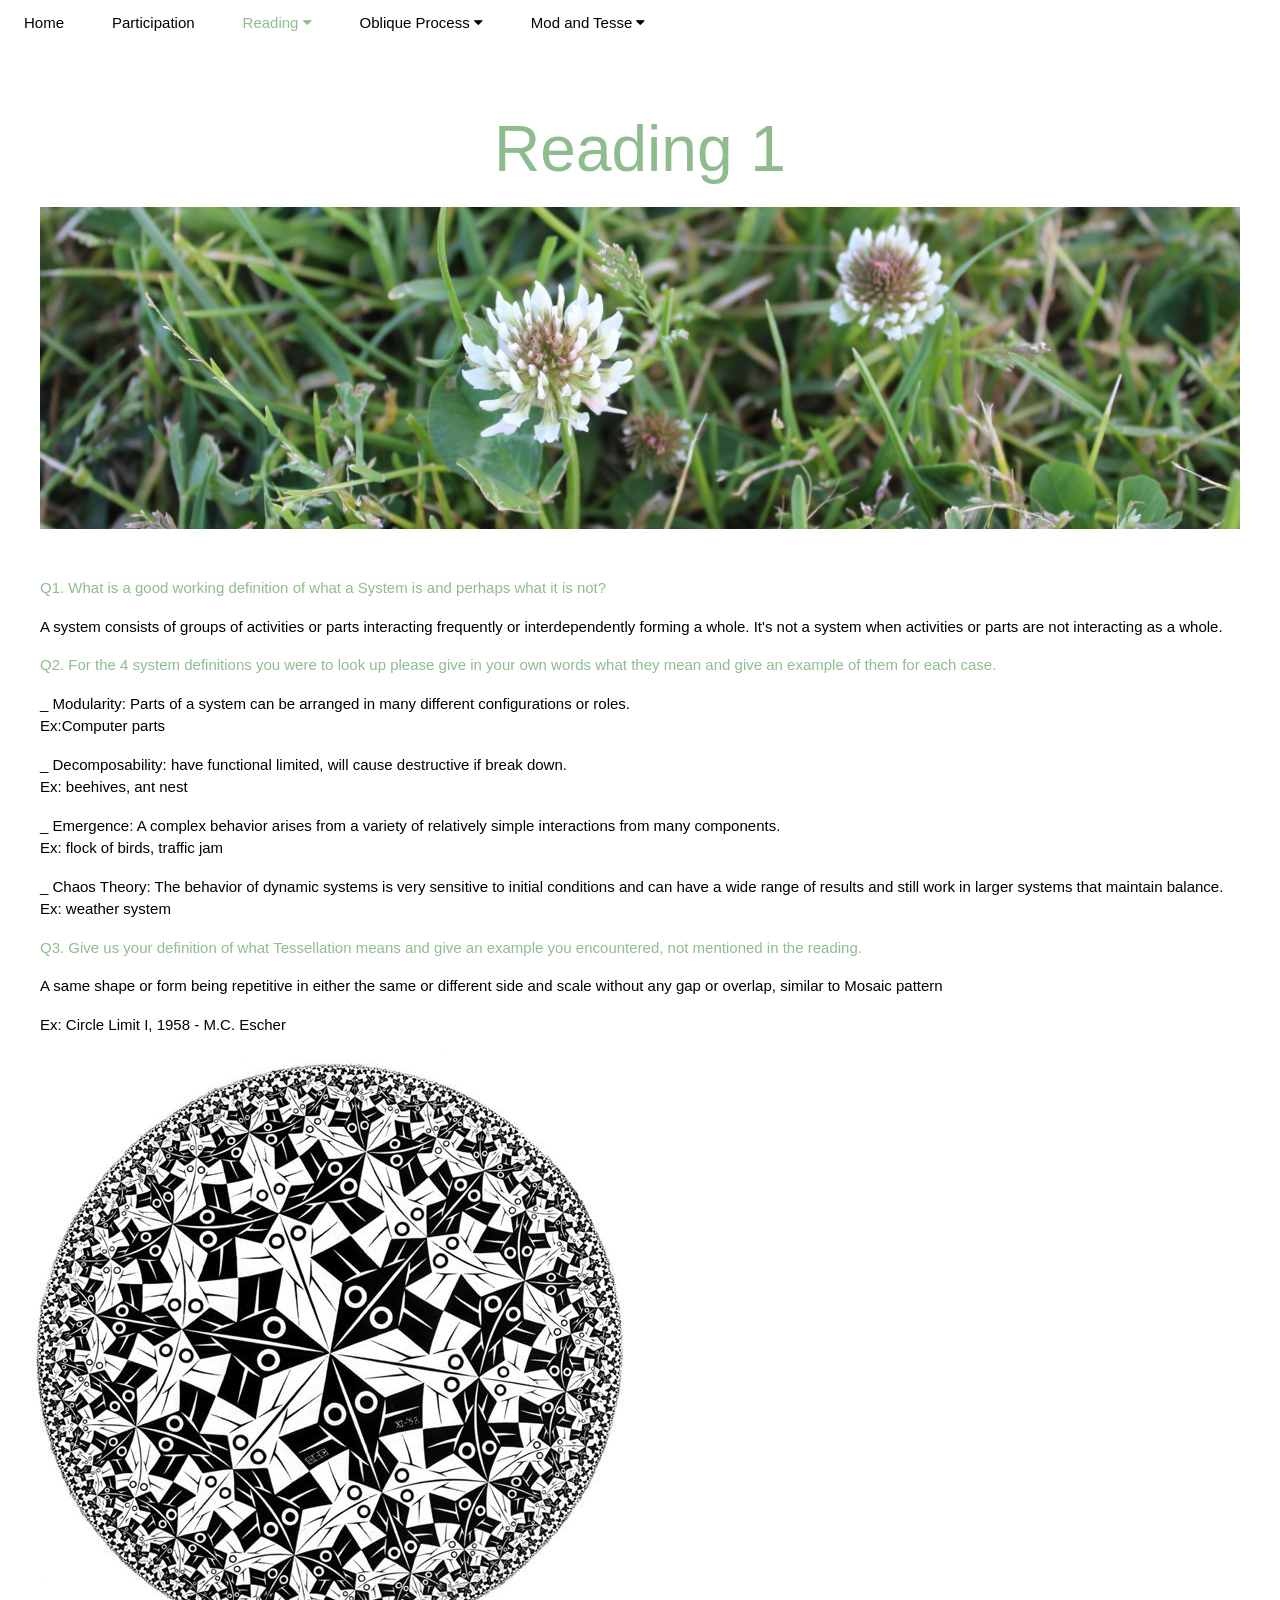
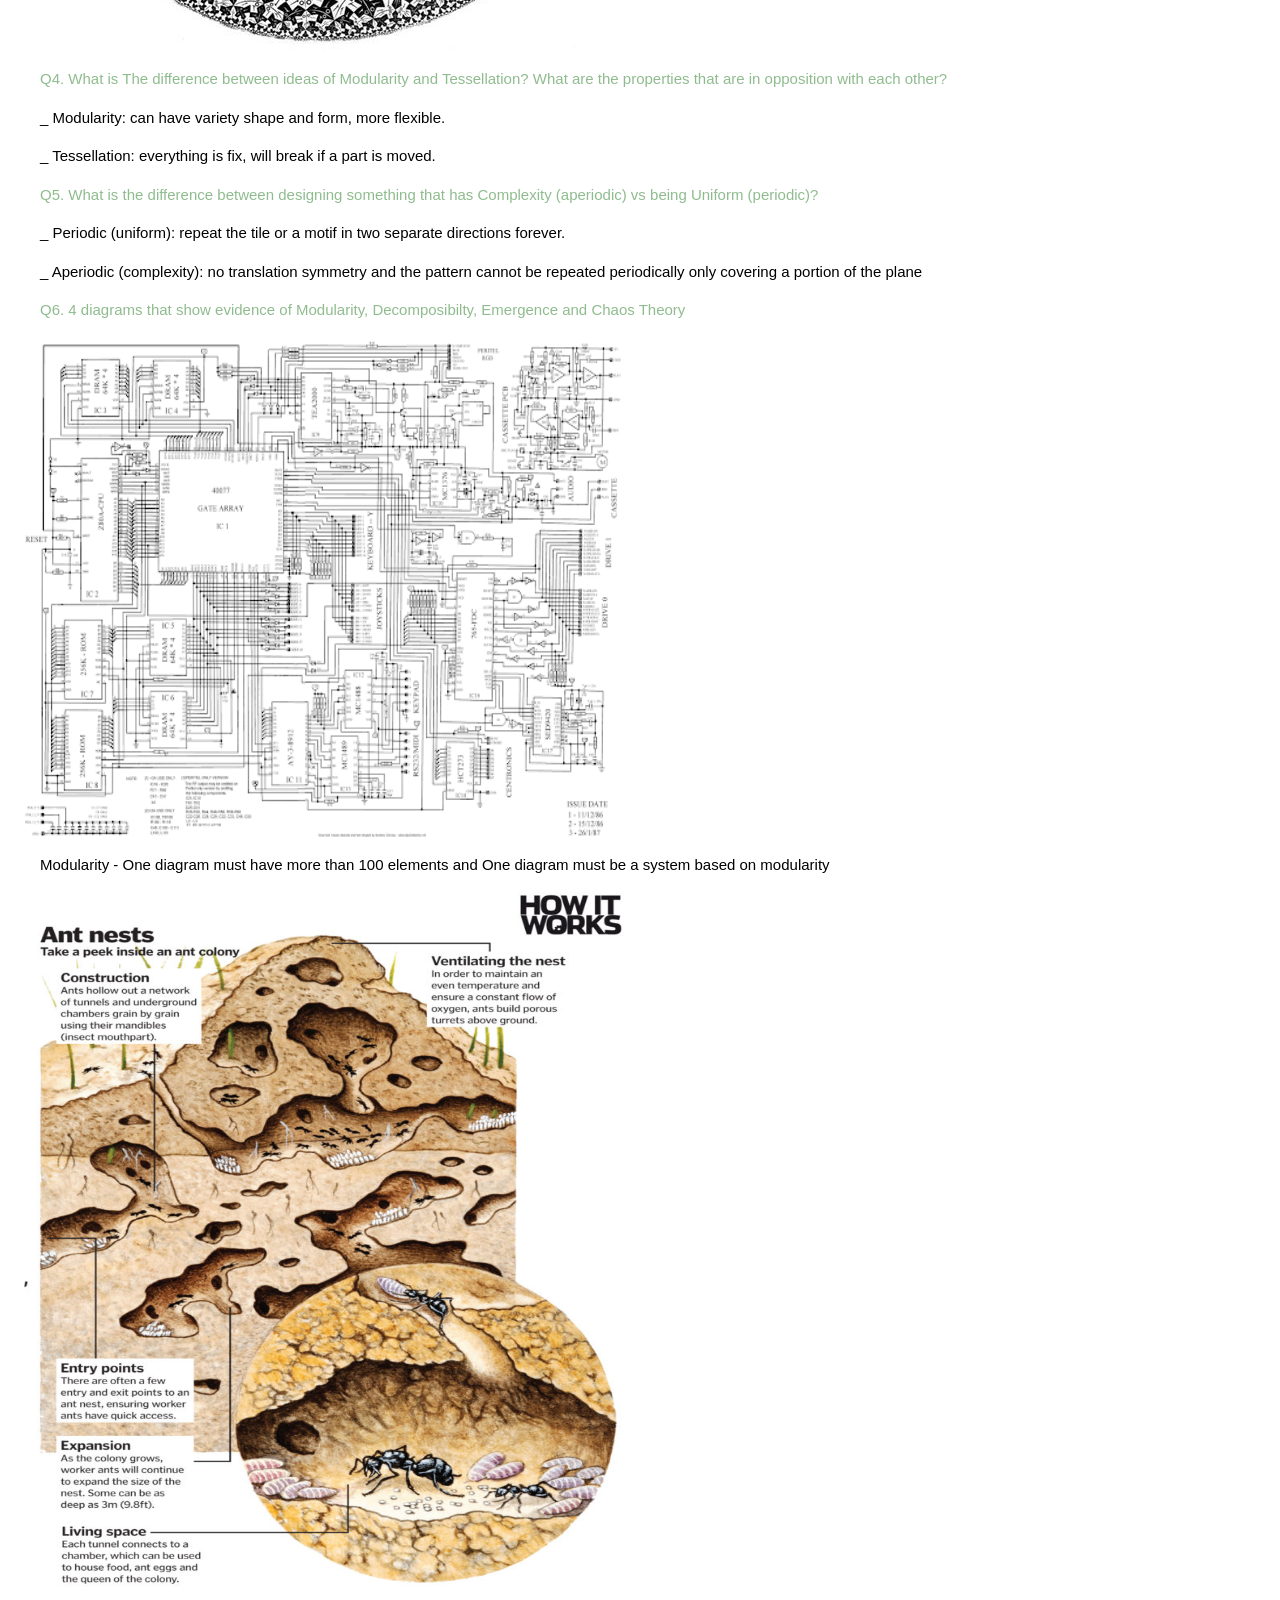
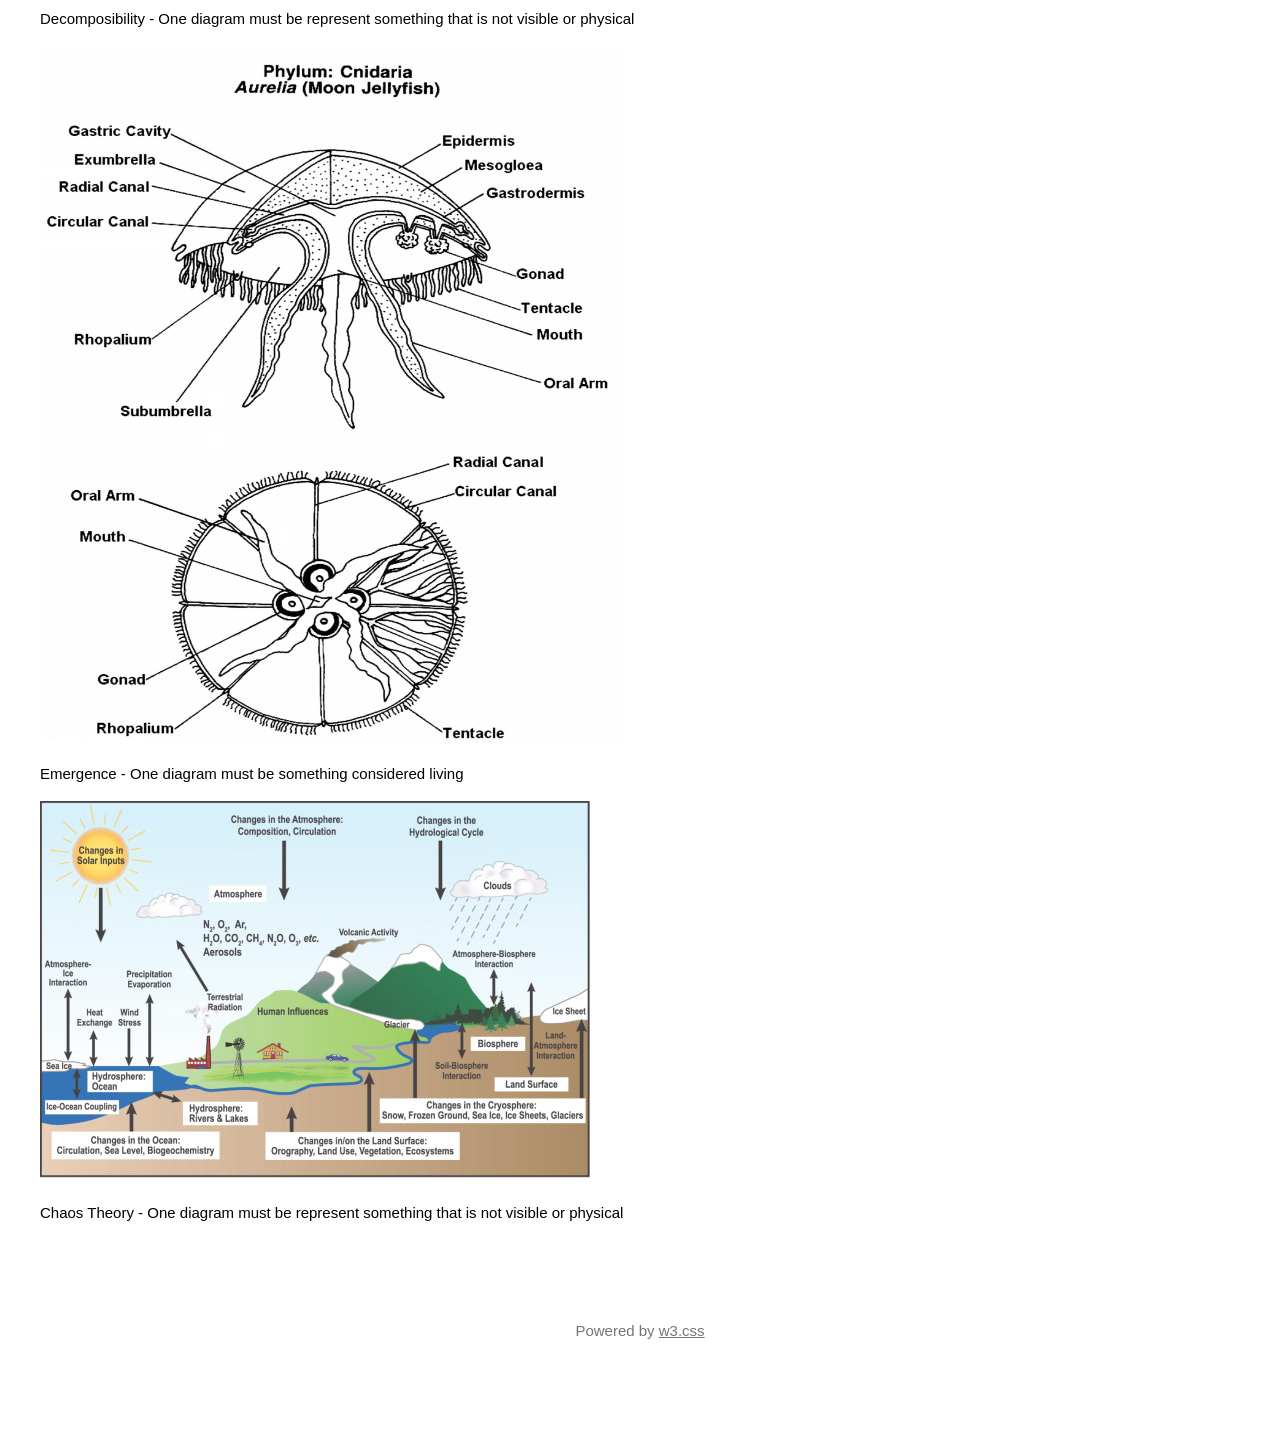
<file: reading1.html>
<!DOCTYPE html>
<html>
<title>Reading 1</title>
<meta charset="UTF-8">
<meta name="viewport" content="width=device-width, initial-scale=1">
<link rel="stylesheet" href="https://www.w3schools.com/w3css/4/w3.css">
<link rel="stylesheet" href="https://cdnjs.cloudflare.com/ajax/libs/font-awesome/4.7.0/css/font-awesome.min.css">
<style>
body {
    background-color:white;
    }, {font-family: "Lato", sans-serif}.mySlides {display:none}
</style>
<body>

<!-- Navbar -->
<div class="w3-bar">
  <div>
    <a href="index.html" class="w3-bar-item w3-button w3-padding-large w3-hover-none w3-text-black w3-hover-text-green">Home</a>
    <a href="participation.html" class="w3-bar-item w3-button w3-padding-large w3-hover-none w3-text-black w3-hover-text-green">Participation</a>
    <div class="w3-dropdown-hover w3-hide-small">
      <button class="w3-padding-large w3-button w3-hover-none w3-hover-text-green" title="More" style="color:darkseagreen">Reading <i class="fa fa-caret-down"></i></button>     
      <div class="w3-dropdown-content w3-bar-block">
        <a href="reading1.html" class="w3-bar-item w3-button w3-hover-none w3-hover-text-green">Reading 1</a>
      </div>
    </div>
    <div class="w3-dropdown-hover w3-hide-small">
      <button class="w3-padding-large w3-button w3-hover-none w3-text-black w3-hover-text-green" title="More">Oblique Process <i class="fa fa-caret-down"></i></button>     
      <div class="w3-dropdown-content w3-bar-block">
        <a href="strategies.html" class="w3-bar-item w3-button w3-hover-none w3-text-black w3-hover-text-green">Oblique Strategies</a>
        <a href="artworks.html" class="w3-bar-item w3-button w3-hover-none w3-text-black w3-hover-text-green">Artworks</a>
      </div>
    </div>
    <div class="w3-dropdown-hover w3-hide-small">
      <button class="w3-padding-large w3-button w3-hover-none w3-text-black w3-hover-text-green" title="More">Mod and Tesse <i class="fa fa-caret-down"></i></button>     
      <div class="w3-dropdown-content w3-bar-block">
        <a href="TnM_phase_1n2.html" class="w3-bar-item w3-button w3-hover-none w3-text-black w3-hover-text-green">Phase 1 and 2</a>
      </div>
    </div>
  </div>
</div>
<!-- Navbar on small screens (remove the onclick attribute if you want the navbar to always show on top of the content when clicking on the links) -->
<div id="navDemo" class="w3-bar-block w3-green w3-hide w3-hide-large w3-hide-medium w3-top" style="margin-top:46px">
  <a href="participation.html" class="w3-bar-item w3-button w3-padding-large" onclick="myFunction()">Participation</a>
  <a href="strategies.html" class="w3-bar-item w3-button w3-padding-large" onclick="myFunction()">Oblique Process</a>
  <a href="artworks.html" class="w3-bar-item w3-button w3-padding-large" onclick="myFunction()">Artworks</a>
  <a href="reading1.html" class="w3-bar-item w3-button w3-padding-large" onclick="myFunction()">Mod n Tes Phase 1+2</a>
  <a href="reading1.html" class="w3-bar-item w3-button w3-padding-large" onclick="myFunction()">Reading 1</a>
  
</div>

<!-- Page Content -->
<div class="w3-padding-large" id="main">
  <!-- Header/Home -->
  <header class="w3-container w3-padding-32 w3-center" id="home">
    <h1 class="w3-jumbo"  style="color:darkseagreen">Reading 1</h1>
    <img src="Media/Cover.JPG" alt="Cover" class="w3-image">
  </header>

<p class="w3-margin" style="color:darkseagreen">Q1. What is a good working definition of what a System is and perhaps what it is not?</p>
<p class="w3-margin">A system consists of groups of activities or parts interacting frequently or interdependently forming a whole. It's not a system when activities or parts are not interacting as a whole.</p>
<p class="w3-margin" style="color:darkseagreen">Q2. For the 4 system definitions you were to look up please give in your own words what they mean and give an example of them for each case.</p>
<p class="w3-margin">_ Modularity: Parts of a system can be arranged in many different configurations or roles. <br> Ex:Computer parts</p>
<p class="w3-margin">_ Decomposability: have functional limited, will cause destructive if break down. <br> Ex: beehives, ant nest</p>
<p class="w3-margin">_ Emergence: A complex behavior arises from a variety of relatively simple interactions from many components. <br>Ex: flock of birds, traffic jam</p>
<p class="w3-margin">_ Chaos Theory: The behavior of dynamic systems is very sensitive to initial conditions and can have a wide range of results and still work in larger systems that maintain balance. <br>Ex: weather system</p>
<p class="w3-margin" style="color:darkseagreen">Q3. Give us your definition of what Tessellation means and give an example you encountered, not mentioned in the reading.</p>
<p class="w3-margin">A same shape or form being repetitive in either the same or different side and scale without any gap or overlap, similar to Mosaic pattern</p>
<p class="w3-margin">Ex: Circle Limit I, 1958 - M.C. Escher</p>
<img src="Media/escher.png" alt="Escher" class="w3-image">
<p class="w3-margin" style="color:darkseagreen">Q4. What is The difference between ideas of Modularity and Tessellation? What are the properties that are in opposition with each other?</p>
<p class="w3-margin">_ Modularity: can have variety shape and form, more flexible.</p>
<p class="w3-margin">_ Tessellation: everything is fix, will break if a part is moved.</p>
<p class="w3-margin" style="color:darkseagreen">Q5. What is the difference between designing something that has Complexity (aperiodic) vs being Uniform (periodic)?</p> 
<p class="w3-margin">_ Periodic (uniform): repeat the tile or a motif in two separate directions forever.</p>
<p class="w3-margin">_ Aperiodic (complexity): no translation symmetry and the pattern cannot be repeated periodically only covering a portion of the plane</p>
<p class="w3-margin" style="color:darkseagreen">Q6. 4 diagrams that show evidence of Modularity, Decomposibilty, Emergence and Chaos Theory</p>
<img src="Media/modularity.png" alt="Modularity" class="w3-image" style="width:600px;height:500px;">
<p class="w3-margin">Modularity - One diagram must have more than 100 elements and One diagram must be a system based on modularity</p>
<img src="Media/decomposibility.jpg" alt="Decomposibility" class="w3-image" style="width:600px;height:700px;">
<p class="w3-margin">Decomposibility - One diagram must be represent something that is not visible or physical</p>
<img src="Media/emergence.jpg" alt="Emergence" class="w3-image" style="width:600px;height:700px;">
<p class="w3-margin">Emergence - One diagram must be something considered living</p>
<img src="Media/chaos%20theory.jpg" alt="Chaos theory" class="w3-image w3-margin-left">
<p class="w3-margin">Chaos Theory -  One diagram must be represent something that is not visible or physical</p>
    
    <!-- Footer -->
  <footer class="w3-content w3-padding-64 w3-text-grey w3-xlarge">
    <p class="w3-medium" style="text-align:center;">Powered by <a href="https://www.w3schools.com/w3css/default.asp" target="_blank" class="w3-hover-text-green">w3.css</a></p>
  <!-- End footer -->
  </footer>
    
<script>
// Used to toggle the menu on small screens when clicking on the menu button
function myFunction() {
  var x = document.getElementById("navDemo");
  if (x.className.indexOf("w3-show") == -1) {
    x.className += " w3-show";
  } else { 
    x.className = x.className.replace(" w3-show", "");
  }
}

// When the user clicks anywhere outside of the modal, close it
var modal = document.getElementById('ticketModal');
window.onclick = function(event) {
  if (event.target == modal) {
    modal.style.display = "none";
  }
}
</script>

<!-- END PAGE CONTENT -->
</div>

</body>
</html>
</file>
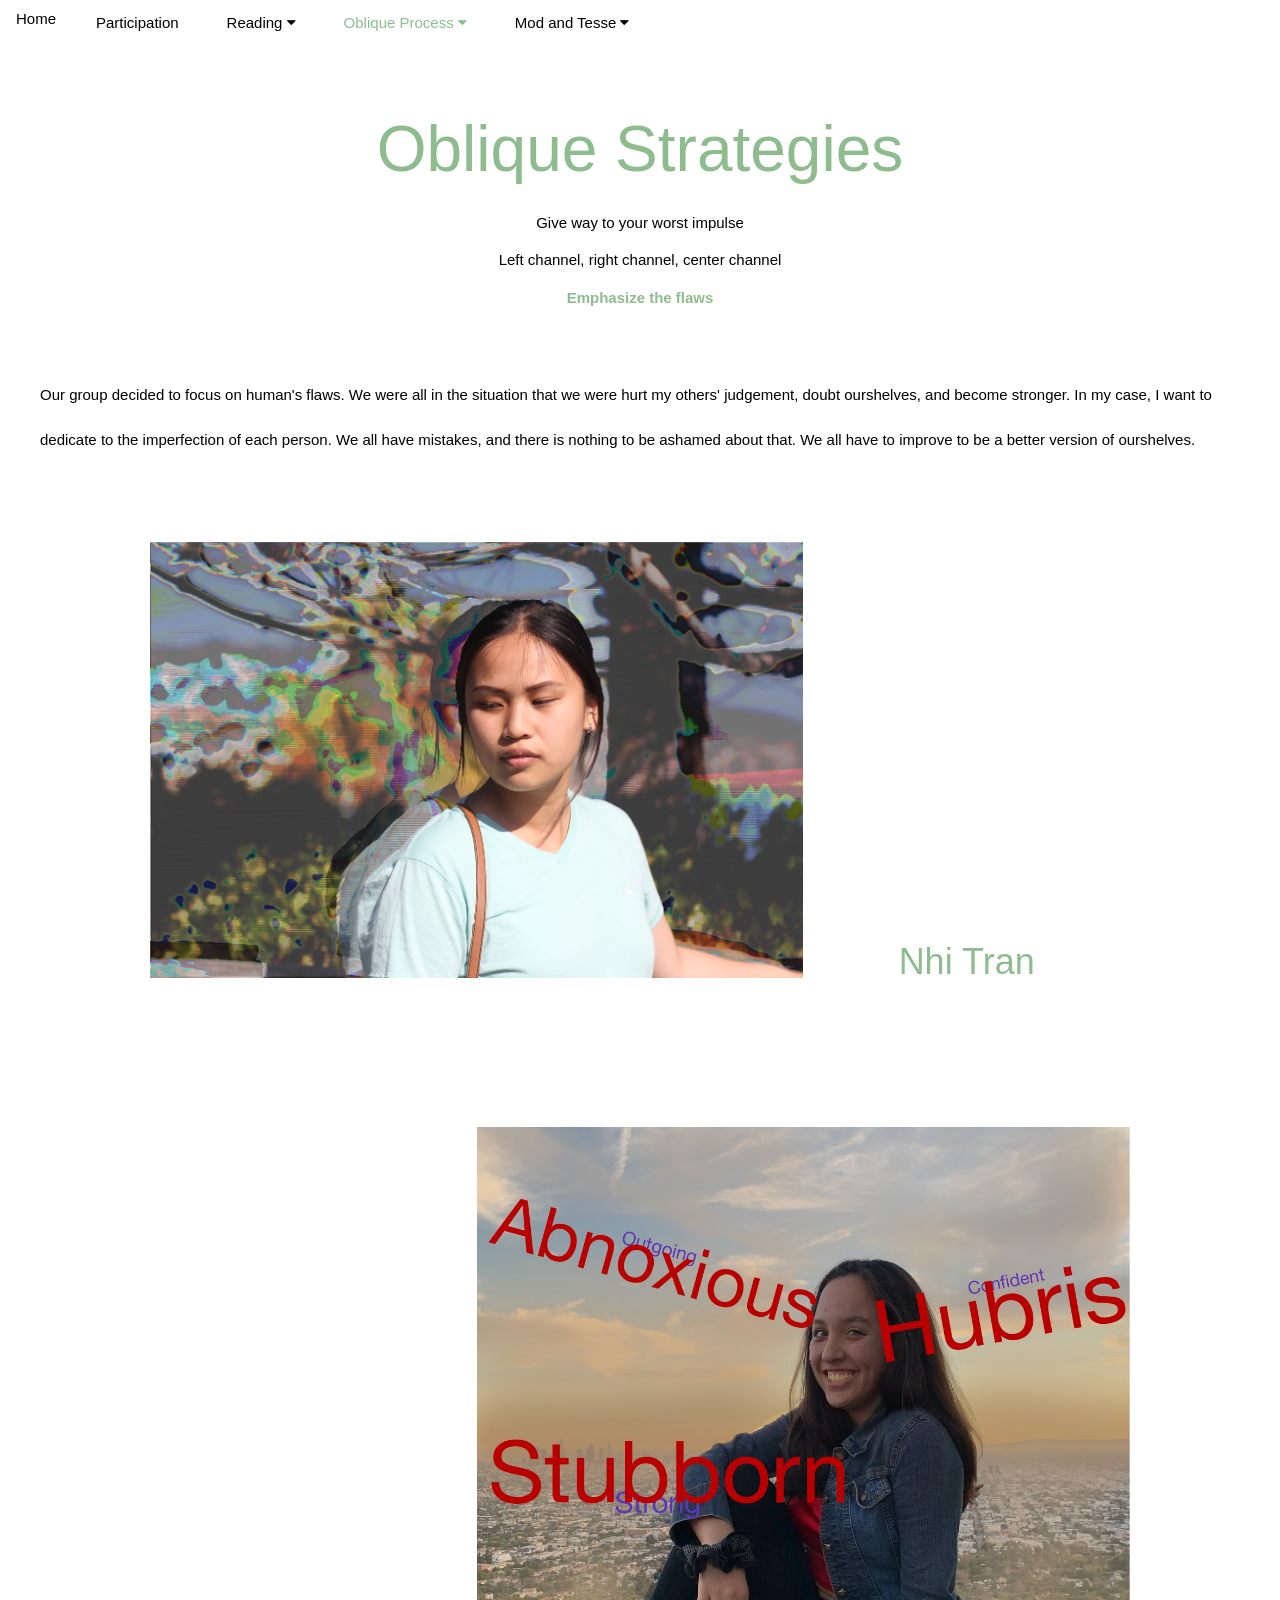
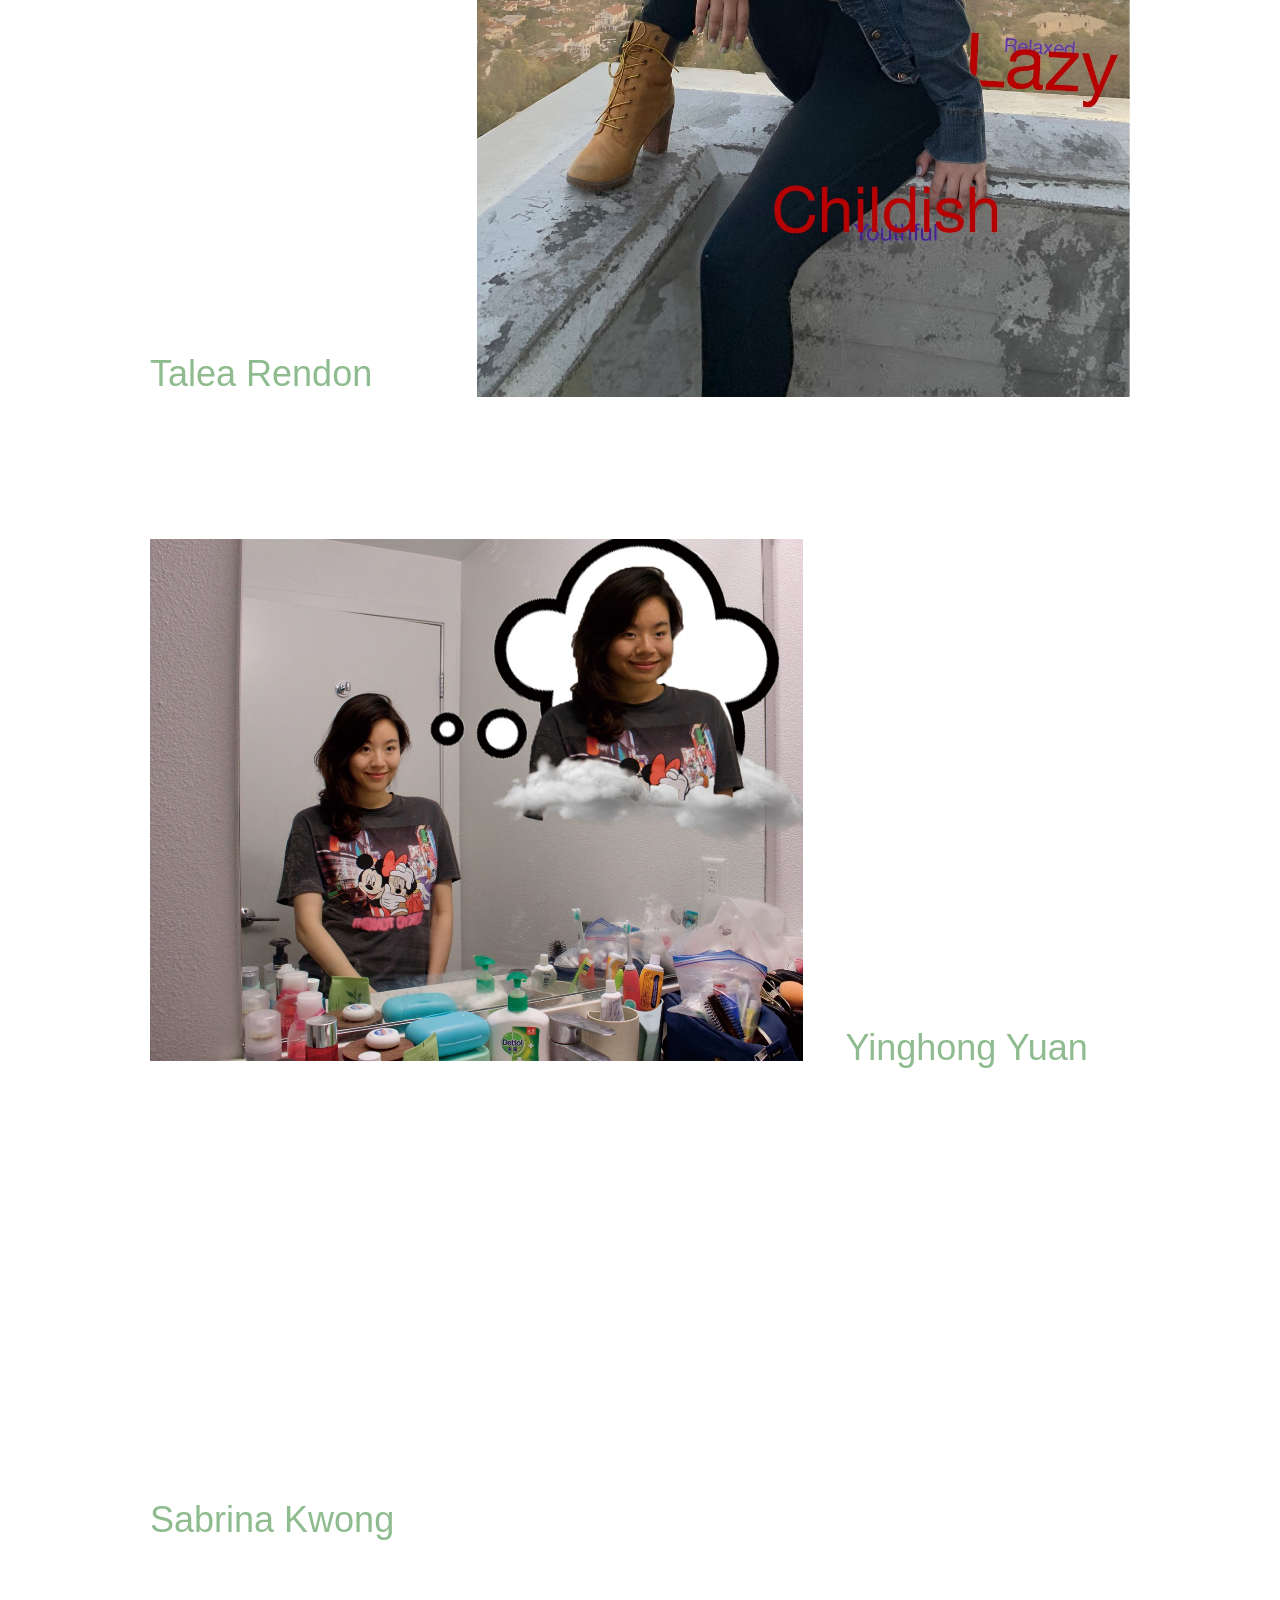
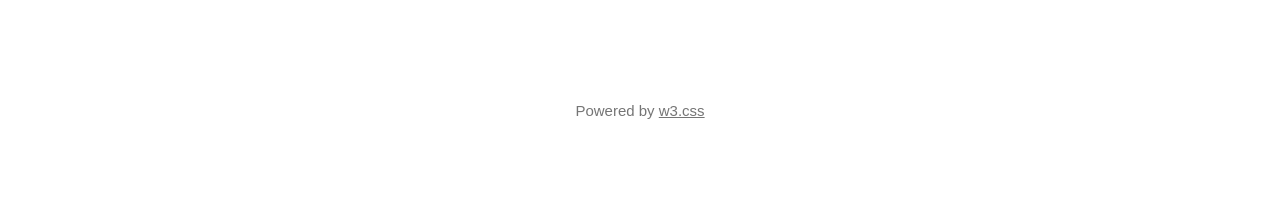
<file: strategies.html>
<!DOCTYPE html>
<html>
<title>Oblique Strategies</title>
<meta charset="UTF-8">
<meta name="viewport" content="width=device-width, initial-scale=1">
<link rel="stylesheet" href="https://www.w3schools.com/w3css/4/w3.css">
<link rel="stylesheet" href="https://cdnjs.cloudflare.com/ajax/libs/font-awesome/4.7.0/css/font-awesome.min.css">
<style>
p.big {
  line-height: 3;
}
body {
    background-color:white;
    }, {font-family: "Lato", sans-serif}.mySlides {display:none}
</style>
<body>

<!-- Navbar -->
<div class="w3-bar">
  <div>
    <a href="index.html" class="w3-bar-item w3-button w3-padding-largew3-hover-none w3-text-black w3-hover-text-green">Home</a>
    <a href="participation.html" class="w3-bar-item w3-button w3-padding-large w3-hover-none w3-text-black w3-hover-text-green">Participation</a>
    <div class="w3-dropdown-hover w3-hide-small">
      <button class="w3-padding-large w3-button w3-hover-none w3-text-black w3-hover-text-green" title="More">Reading <i class="fa fa-caret-down"></i></button>     
      <div class="w3-dropdown-content w3-bar-block">
        <a href="reading1.html" class="w3-bar-item w3-button w3-hover-none w3-text-black w3-hover-text-green">Reading 1</a>
      </div>
    </div>
    <div class="w3-dropdown-hover w3-hide-small">
      <button class="w3-padding-large w3-button" title="More" style="color:darkseagreen">Oblique Process <i class="fa fa-caret-down"></i></button>     
      <div class="w3-dropdown-content w3-bar-block">
        <a href="strategies.html" class="w3-bar-item w3-button w3-hover-none w3-text-black w3-hover-text-green">Oblique Strategies</a>
        <a href="artworks.html" class="w3-bar-item w3-button w3-hover-none w3-text-black w3-hover-text-green">Artworks</a>
      </div>
    </div>
    <div class="w3-dropdown-hover w3-hide-small">
      <button class="w3-padding-large w3-button w3-hover-none w3-text-black w3-hover-text-green" title="More">Mod and Tesse <i class="fa fa-caret-down"></i></button>     
      <div class="w3-dropdown-content w3-bar-block">
        <a href="TnM_phase_1n2.html" class="w3-bar-item w3-button w3-hover-none w3-text-black w3-hover-text-green">Phase 1 and 2</a>
      </div>
    </div>
  </div>
</div>
<!-- Navbar on small screens (remove the onclick attribute if you want the navbar to always show on top of the content when clicking on the links) -->
<div id="navDemo" class="w3-bar-block w3-green w3-hide w3-hide-large w3-hide-medium w3-top" style="margin-top:46px">
  <a href="participation.html" class="w3-bar-item w3-button w3-padding-large" onclick="myFunction()">Participation</a>
  <a href="strategies.html" class="w3-bar-item w3-button w3-padding-large" onclick="myFunction()">Oblique Strategies</a>
  <a href="artworks.html" class="w3-bar-item w3-button w3-padding-large" onclick="myFunction()">Artworks</a>
  <a href="TnM_phase_1n2.html" class="w3-bar-item w3-button w3-padding-large" onclick="myFunction()">Mod n Tesse Phase 1+2</a>
  <a href="reading1.html" class="w3-bar-item w3-button w3-padding-large" onclick="myFunction()">Reading 1</a>
</div>

<!-- Page Content -->
<div class="w3-padding-large" id="main">
  <!-- Header/Home -->
  <header class="w3-container w3-padding-32 w3-center" id="home">
    <h1 class="w3-jumbo"  style="color:darkseagreen">Oblique Strategies</h1>
    <p>Give way to your worst impulse</p>
    <p>Left channel, right channel, center channel</p>
    <p style="color:darkseagreen"><b>Emphasize the flaws</b></p>
  </header>
<p class="big w3-margin">Our group decided to focus on human's flaws. We were all in the situation that we were hurt my others' judgement, doubt ourshelves, and become stronger. In my case, I want to dedicate to the imperfection of each person. We all have mistakes, and there is nothing to be ashamed about that. We all have to improve to be a better version of ourshelves. </p>
<!-- First Grid -->
<div class="w3-row-padding w3-padding-64 w3-container">
  <div class="w3-content">
    <div class="w3-twothird">
      <img src="Media/Flaw.png" alt="Flaw" class="w3-image">
    </div>
    <div class="w3-third w3-center">
        <br><br><br><br><br><br><br><br><br><br><br><br><br><br><br><br><br>
      <h1 style="color:darkseagreen">Nhi Tran</h1>
    </div>
  </div>
</div>
<!-- Second Grid -->
<div class="w3-row-padding w3-padding-64 w3-container">
  <div class="w3-content">
    <div class="w3-third">
        <br><br><br><br><br><br><br><br><br><br><br><br><br><br><br><br><br><br><br><br><br><br><br><br><br><br><br><br><br><br><br><br><br><br><br><br>
      <h1 style="color:darkseagreen">Talea Rendon</h1>
    </div>
    <div class="w3-twothird w3-center">
      <img src="Media/Talea.jpg" alt="Talea" class="w3-image">
    </div>
  </div>
</div>
<!-- Third Grid -->
<div class="w3-row-padding w3-padding-64 w3-container">
  <div class="w3-content">
    <div class="w3-twothird w3-center">
      <img src="Media/Yinghong.jpg" alt="Yinghong" class="w3-image">
    </div>
    <div class="w3-third w3-center">
        <br><br><br><br><br><br><br><br><br><br><br><br><br><br><br><br><br><br><br><br><br>
      <h1 style="color:darkseagreen">Yinghong Yuan</h1>
    </div>
  </div>
</div>
<!-- Fourth Grid -->
<div class="w3-row-padding w3-padding-64 w3-container">
  <div class="w3-content">
    <div class="w3-third">
        <br><br><br><br><br><br><br><br><br><br><br><br>
      <h1 style="color:darkseagreen">Sabrina Kwong</h1>
    </div>
    <div class="w3-twothird w3-center">
      <iframe width="560" height="315" src="https://www.youtube.com/embed/BmCAeJFwhsA" frameborder="0" allow="accelerometer; autoplay; encrypted-media; gyroscope; picture-in-picture" allowfullscreen></iframe>
    </div>
  </div>
</div>  
     
    <!-- Footer -->
  <footer class="w3-content w3-padding-64 w3-text-grey w3-xlarge">
    <p class="w3-medium" style="text-align:center;">Powered by <a href="https://www.w3schools.com/w3css/default.asp" target="_blank" class="w3-hover-text-green">w3.css</a></p>
  <!-- End footer -->
  </footer>
    
<script>
// Used to toggle the menu on small screens when clicking on the menu button
function myFunction() {
  var x = document.getElementById("navDemo");
  if (x.className.indexOf("w3-show") == -1) {
    x.className += " w3-show";
  } else { 
    x.className = x.className.replace(" w3-show", "");
  }
}

// When the user clicks anywhere outside of the modal, close it
var modal = document.getElementById('ticketModal');
window.onclick = function(event) {
  if (event.target == modal) {
    modal.style.display = "none";
  }
}
</script>

<!-- END PAGE CONTENT -->
</div>

</body>
</html>
</file>
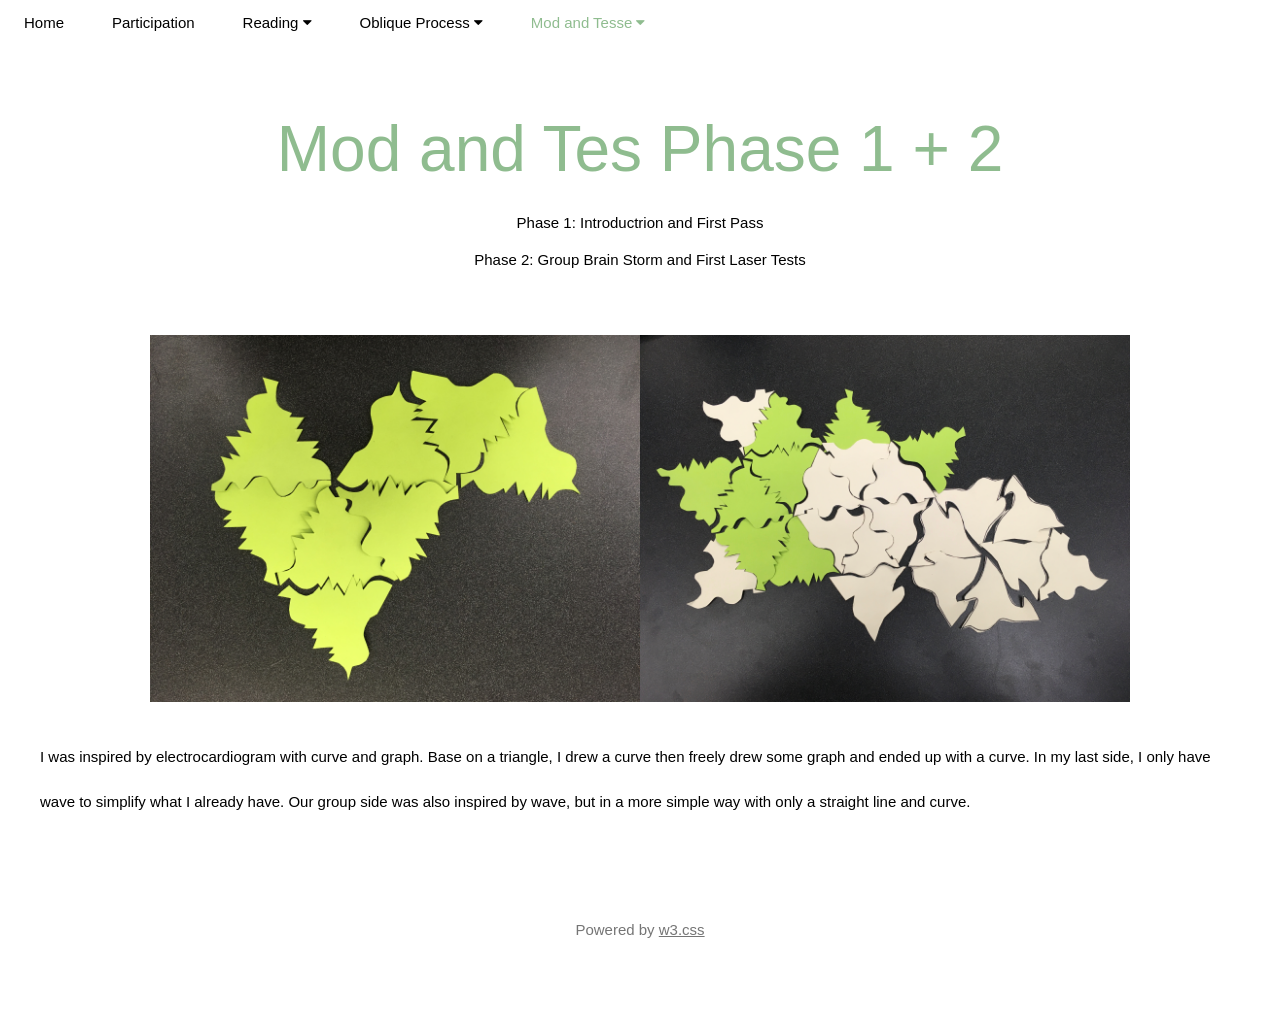
<file: TnM_phase_1n2.html>
<!DOCTYPE html>
<html>
<title>Phase 1 and 2</title>
<meta charset="UTF-8">
<meta name="viewport" content="width=device-width, initial-scale=1">
<link rel="stylesheet" href="https://www.w3schools.com/w3css/4/w3.css">
<link rel="stylesheet" href="https://cdnjs.cloudflare.com/ajax/libs/font-awesome/4.7.0/css/font-awesome.min.css">
<style>
p.big {
  line-height: 3;
}
body {
    background-color:white;
    }, {font-family: "Lato", sans-serif}.mySlides {display:none}
</style>
<body>

<!-- Navbar -->
<div class="w3-bar">
  <div>
    <a href="index.html" class="w3-bar-item w3-button w3-padding-large w3-hover-none w3-text-black w3-hover-text-green">Home</a>
    <a href="participation.html" class="w3-bar-item w3-button w3-padding-large w3-hover-none w3-text-black w3-hover-text-green">Participation</a>
    <div class="w3-dropdown-hover w3-hide-small">
      <button class="w3-padding-large w3-button w3-hover-none w3-text-black w3-hover-text-green" title="More">Reading <i class="fa fa-caret-down"></i></button>     
      <div class="w3-dropdown-content w3-bar-block">
        <a href="reading1.html" class="w3-bar-item w3-button w3-hover-none w3-text-black w3-hover-text-green">Reading 1</a>
      </div>
    </div>
    <div class="w3-dropdown-hover w3-hide-small">
      <button class="w3-padding-large w3-button w3-hover-none w3-padding-large w3-hover-none w3-text-black w3-hover-text-green" title="More">Oblique Process <i class="fa fa-caret-down"></i></button>     
      <div class="w3-dropdown-content w3-bar-block">
        <a href="strategies.html" class="w3-bar-item w3-button w3-hover-none w3-text-black w3-hover-text-green">Oblique Strategies</a>
        <a href="artworks.html" class="w3-bar-item w3-button w3-hover-none w3-text-black w3-hover-text-green">Artworks</a>
      </div>
    </div>
    <div class="w3-dropdown-hover w3-hide-small">
      <button class="w3-padding-large w3-button" title="More" style="color:darkseagreen">Mod and Tesse <i class="fa fa-caret-down"></i></button>     
      <div class="w3-dropdown-content w3-bar-block">
        <a href="TnM_phase_1n2.html" class="w3-bar-item w3-button w3-hover-none w3-text-black w3-hover-text-green">Phase 1 and 2</a>
      </div>
    </div>
  </div>
</div>
<!-- Navbar on small screens (remove the onclick attribute if you want the navbar to always show on top of the content when clicking on the links) -->
<div id="navDemo" class="w3-bar-block w3-green w3-hide w3-hide-large w3-hide-medium w3-top" style="margin-top:46px">
  <a href="participation.html" class="w3-bar-item w3-button w3-padding-large" onclick="myFunction()">Participation</a>
  <a href="strategies.html" class="w3-bar-item w3-button w3-padding-large" onclick="myFunction()">Oblique Strategies</a>
  <a href="artworks.html" class="w3-bar-item w3-button w3-padding-large" onclick="myFunction()">Artworks</a>
  <a href="TnM_phase_1n2.html" class="w3-bar-item w3-button w3-padding-large" onclick="myFunction()">Mod n Tesse Phase 1+2</a>
  <a href="reading1.html" class="w3-bar-item w3-button w3-padding-large" onclick="myFunction()">Reading 1</a>
</div>

<!-- Page Content -->
<div class="w3-padding-large" id="main">
  <!-- Header/Home -->
  <header class="w3-container w3-padding-32 w3-center" id="home">
    <h1 class="w3-jumbo"  style="color:darkseagreen">Mod and Tes Phase 1 + 2</h1>
    <p>Phase 1: Introductrion and First Pass</p>
    <p>Phase 2: Group Brain Storm and First Laser Tests</p>
  </header>
<!-- First Grid -->
<div class="w3-row-padding w3-padding-16 w3-container">
  <div class="w3-content">
    <div class="w3-col s6">
      <img src="Media/Nhi's%20tes.JPG" alt="Nhi's Tes" class="w3-image">
    </div>
    <div class="w3-col s6">
      <img src="Media/Group's%20tes.jpg" alt="Group's Tes" class="w3-image">
    </div>
  </div>
</div>
<p class="w3-margin big">I was inspired by electrocardiogram with curve and graph. Base on a triangle, I drew a curve then freely drew some graph and ended up with a curve. In my last side, I only have wave to simplify what I already have. Our group side was also inspired by wave, but in a more simple way with only a straight line and curve.</p>
     
    <!-- Footer -->
  <footer class="w3-content w3-padding-64 w3-text-grey w3-xlarge">
    <p class="w3-medium" style="text-align:center;">Powered by <a href="https://www.w3schools.com/w3css/default.asp" target="_blank" class="w3-hover-text-green">w3.css</a></p>
  <!-- End footer -->
  </footer>
    
<script>
// Used to toggle the menu on small screens when clicking on the menu button
function myFunction() {
  var x = document.getElementById("navDemo");
  if (x.className.indexOf("w3-show") == -1) {
    x.className += " w3-show";
  } else { 
    x.className = x.className.replace(" w3-show", "");
  }
}

// When the user clicks anywhere outside of the modal, close it
var modal = document.getElementById('ticketModal');
window.onclick = function(event) {
  if (event.target == modal) {
    modal.style.display = "none";
  }
}
</script>

<!-- END PAGE CONTENT -->
</div>

</body>
</html>
</file>
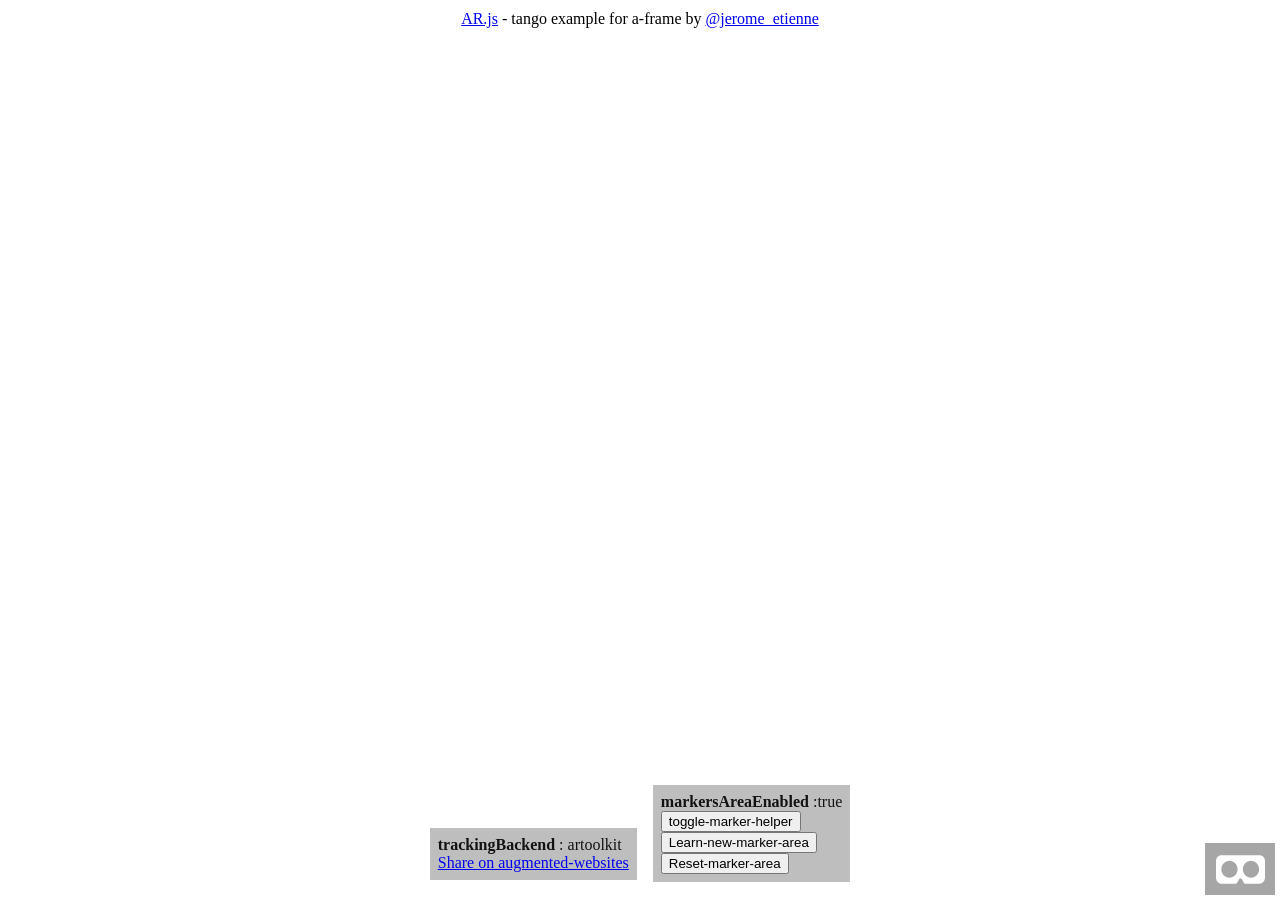
<file: AR.js/aframe/examples/basic.html>
<!-- include a-frame -->
<script src="vendor/aframe/build/aframe.min.js"></script>

<!-- include ar.js for aframe -->
<script src='../build/aframe-ar.js'></script>
<script>ARjs.Context.baseURL = '../../three.js/'</script>

<!-- start the body of your page -->
<body style='margin : 0px; overflow: hidden;'>
	<!-- add some info at the top of the page -->
	<div style='position: fixed; top: 10px; width:100%; text-align: center; z-index: 1;'>
		<a href="https://github.com/jeromeetienne/AR.js/" target="_blank">AR.js</a> - tango example for a-frame by <a href='https://twitter.com/jerome_etienne' target='_blank'>@jerome_etienne</a>
	</div>

	<!-- Define your 3d scene and enabled ar.js -->
	<a-scene embedded arjs='trackingMethod: best;'>

		<!-- Create a anchor to attach your augmented reality -->
		<a-anchor hit-testing-enabled='true'>

			<!-- Add your augmented reality here -->
			<a-box position='0 0.5 0' material='opacity: 0.5; side:double; color:red;'>
				<a-torus-knot radius='0.26' radius-tubular='0.05'>
					<a-animation attribute="rotation" to="360 0 0" dur="5000" easing='linear' repeat="indefinite"></a-animation>
				</a-torus-knot>
			</a-box>

		</a-anchor>

		<!-- Define a static camera -->
		<a-camera-static/>

	</a-scene>
</body>
</file>
